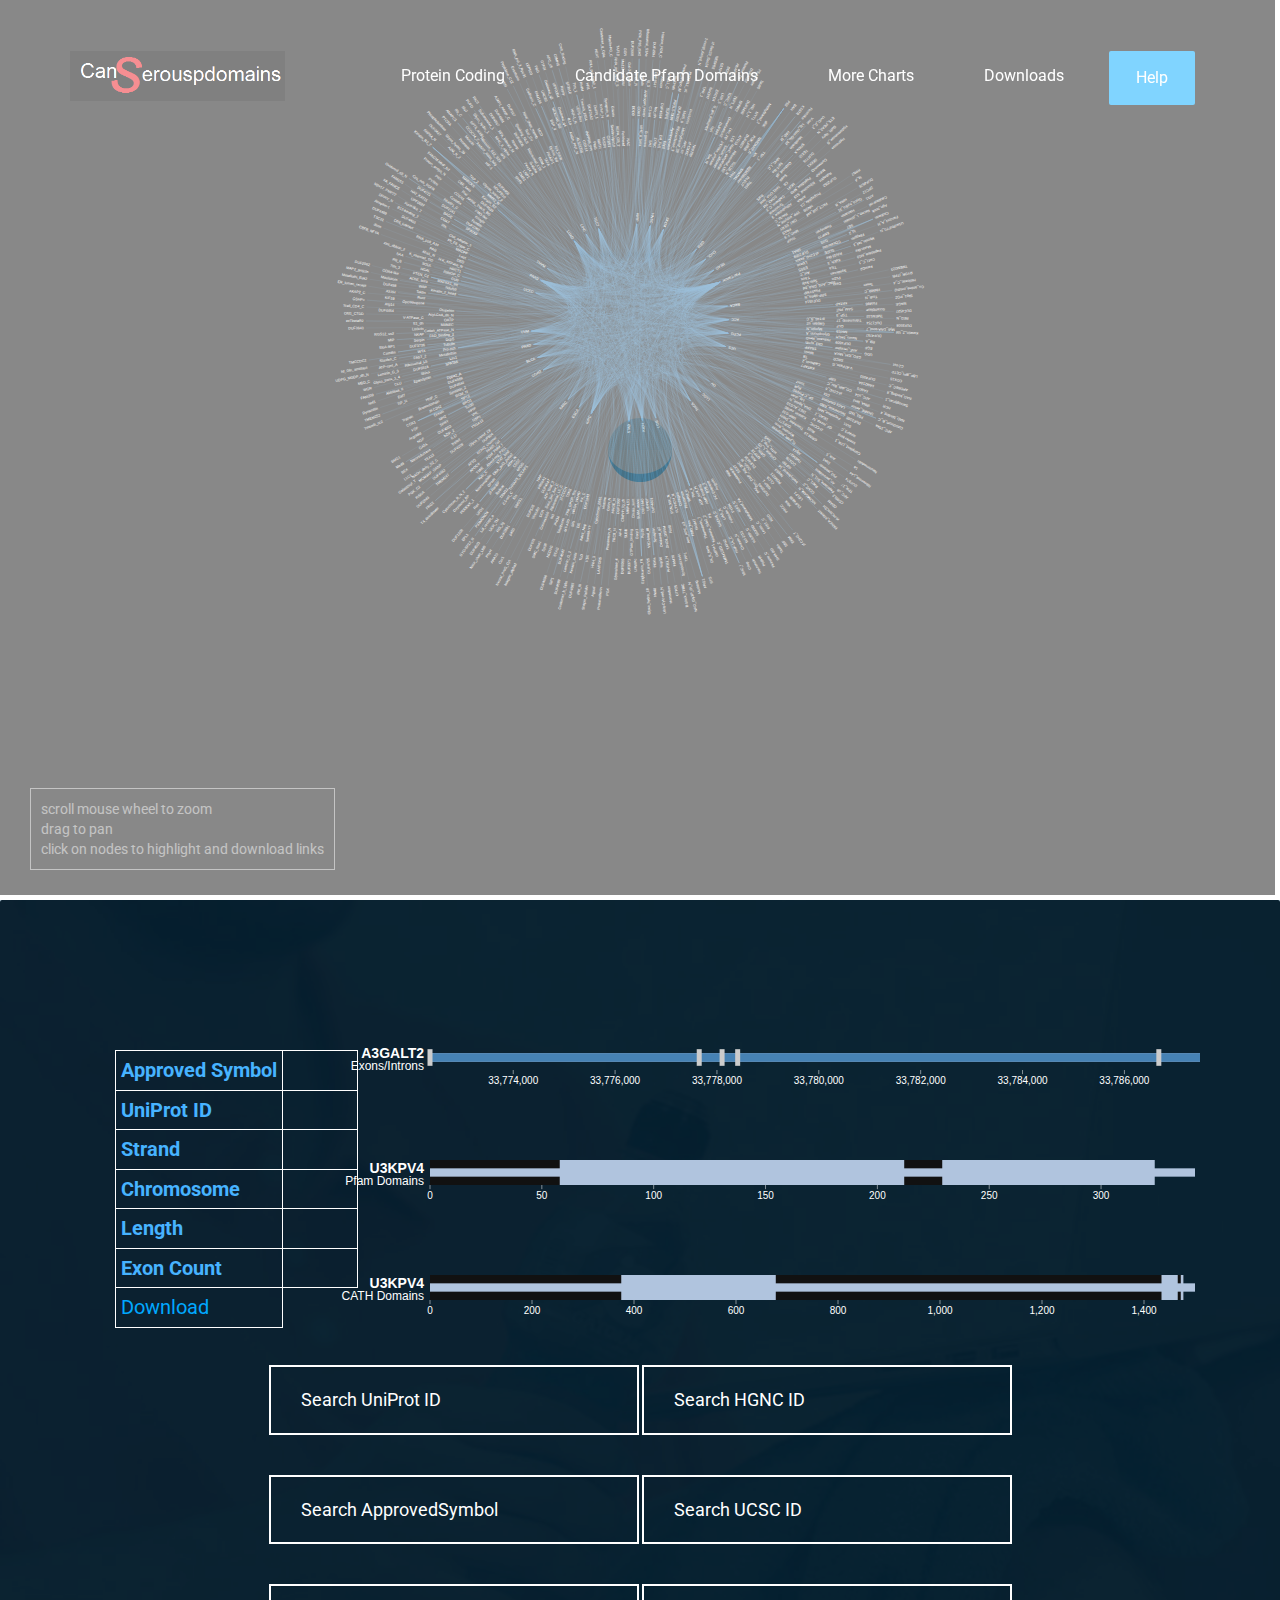
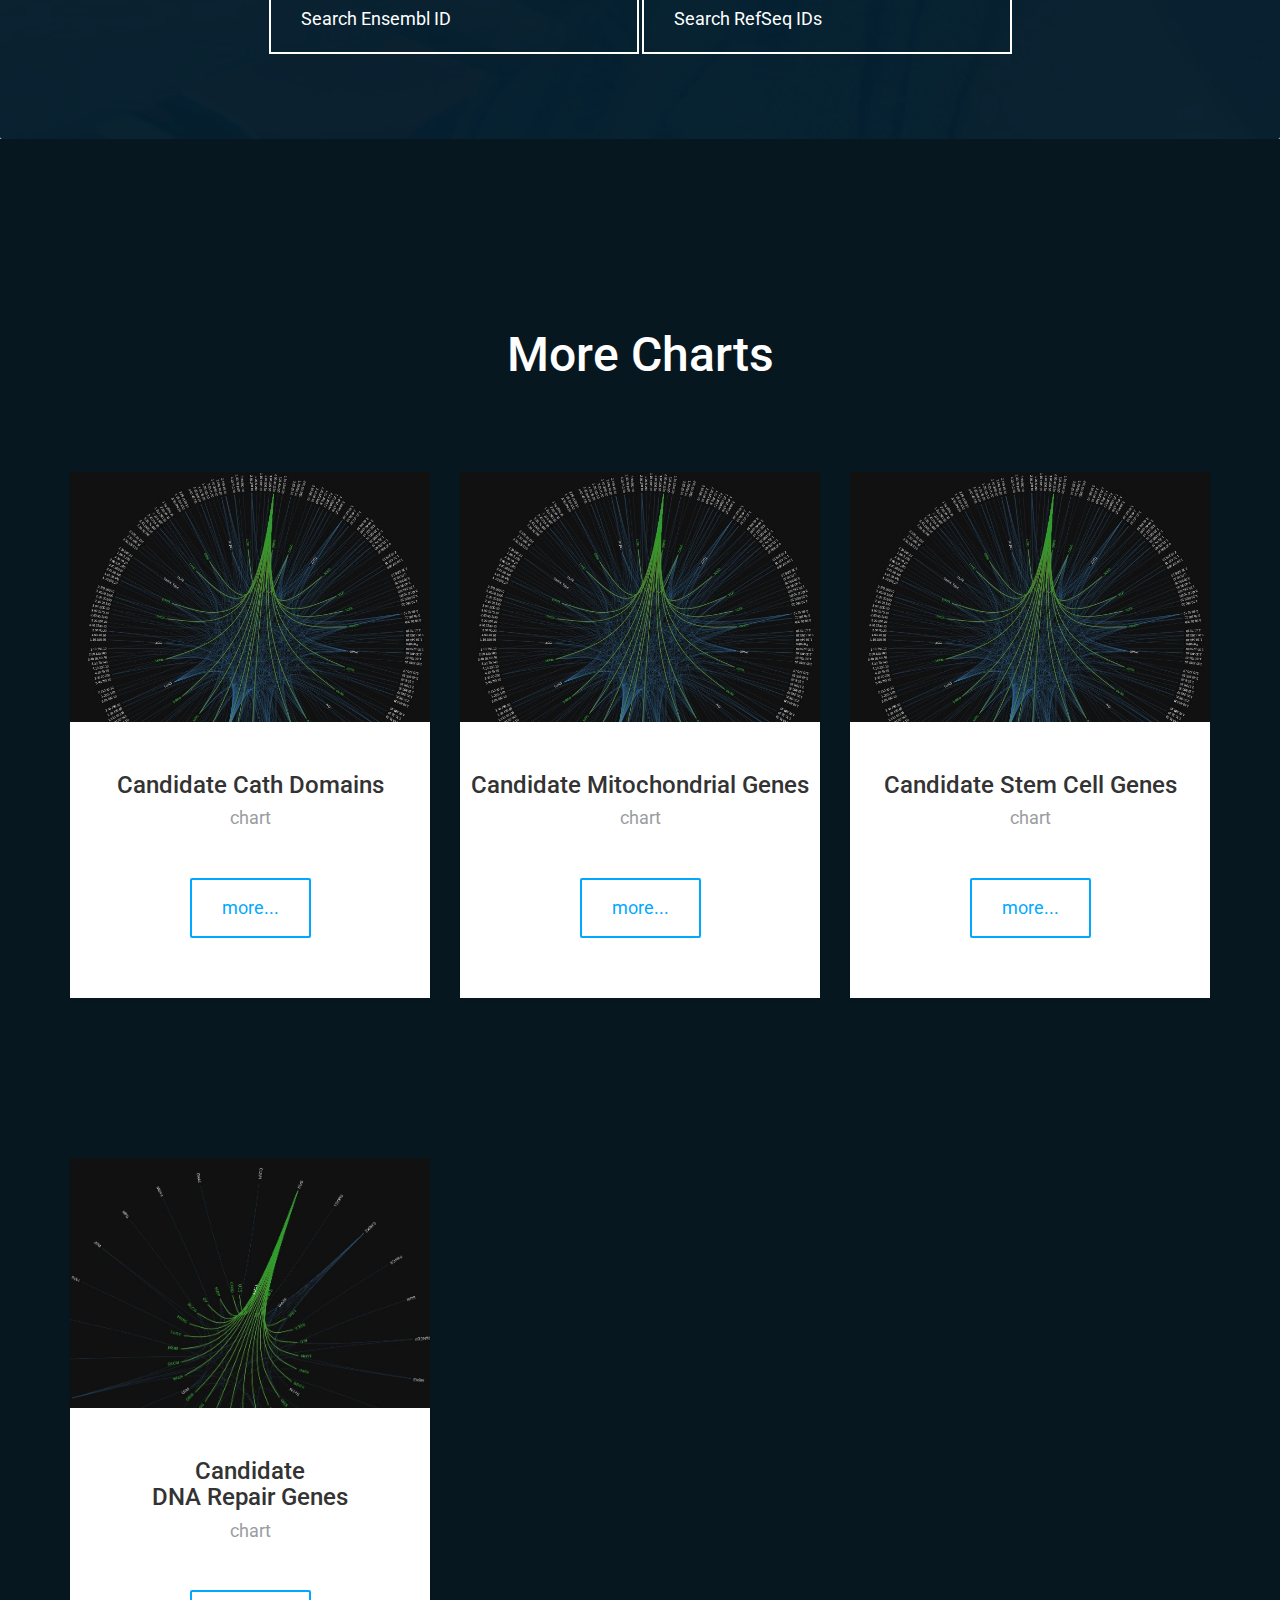
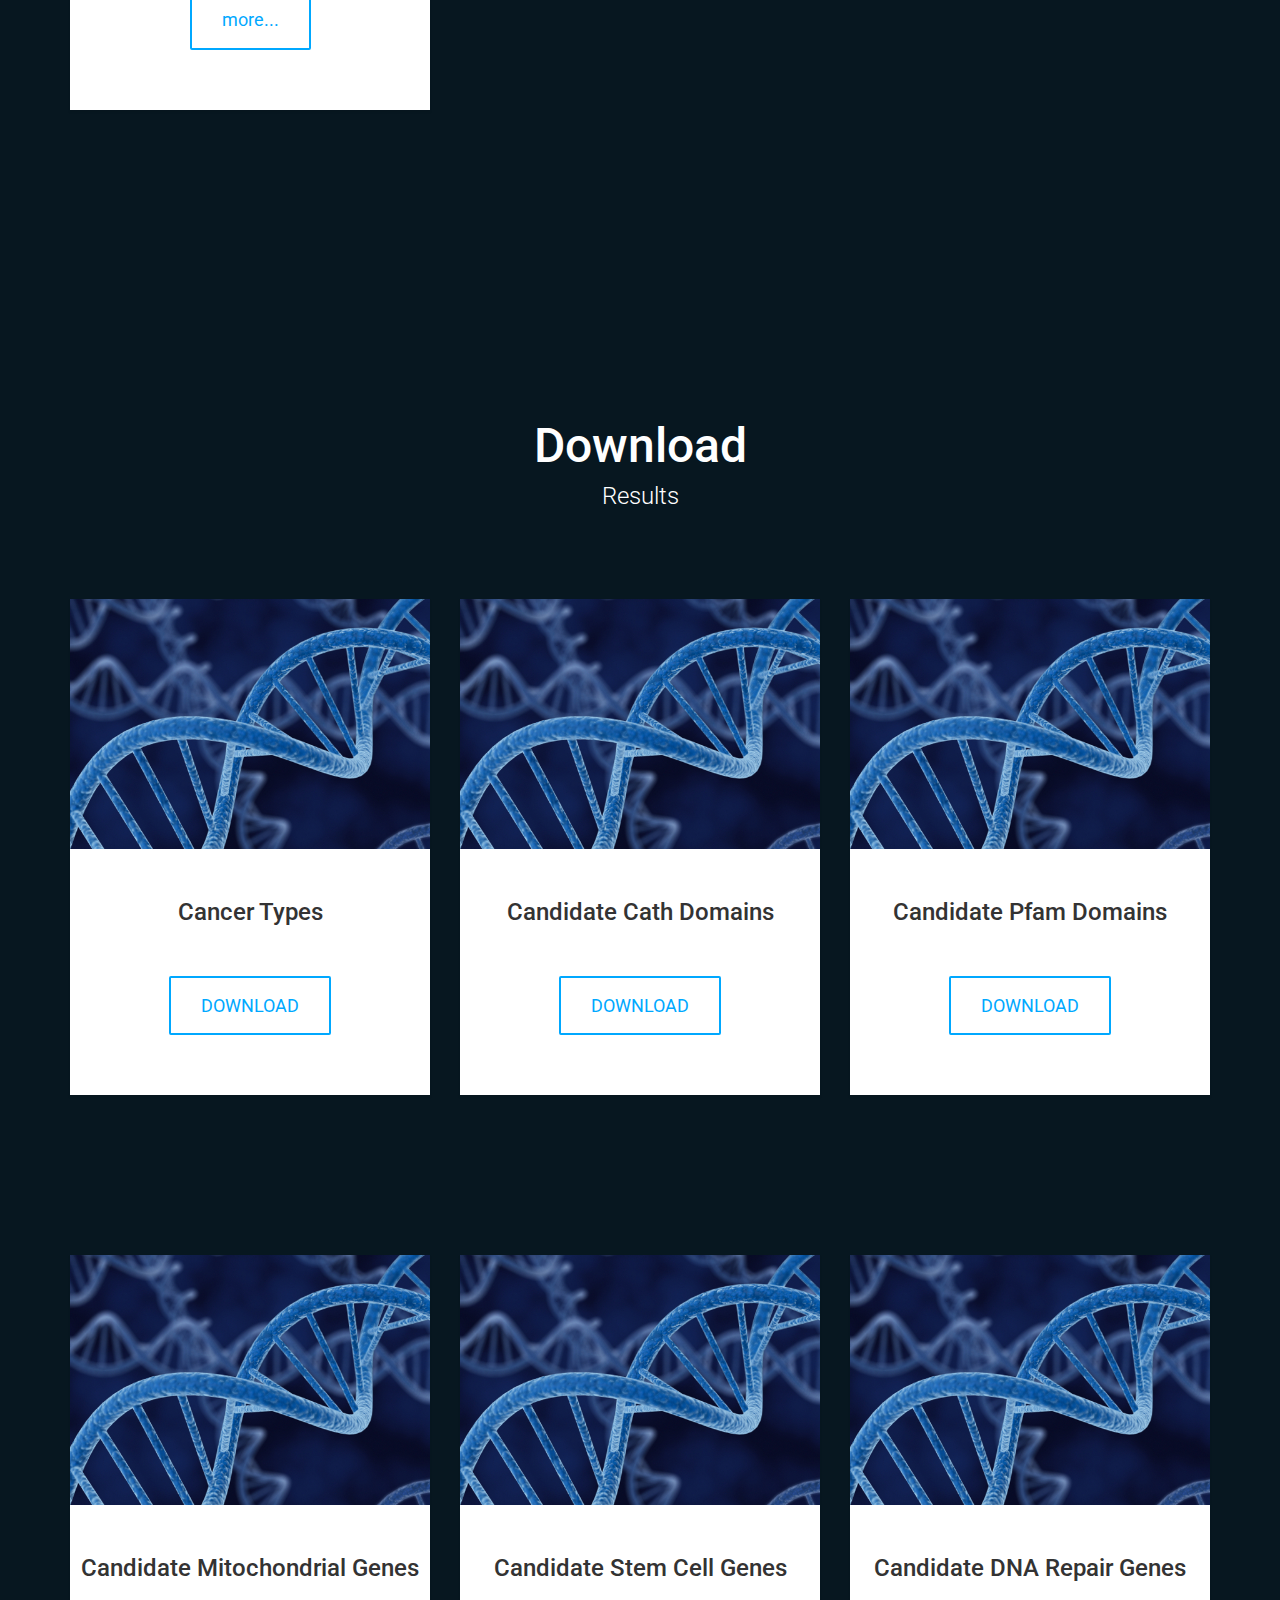
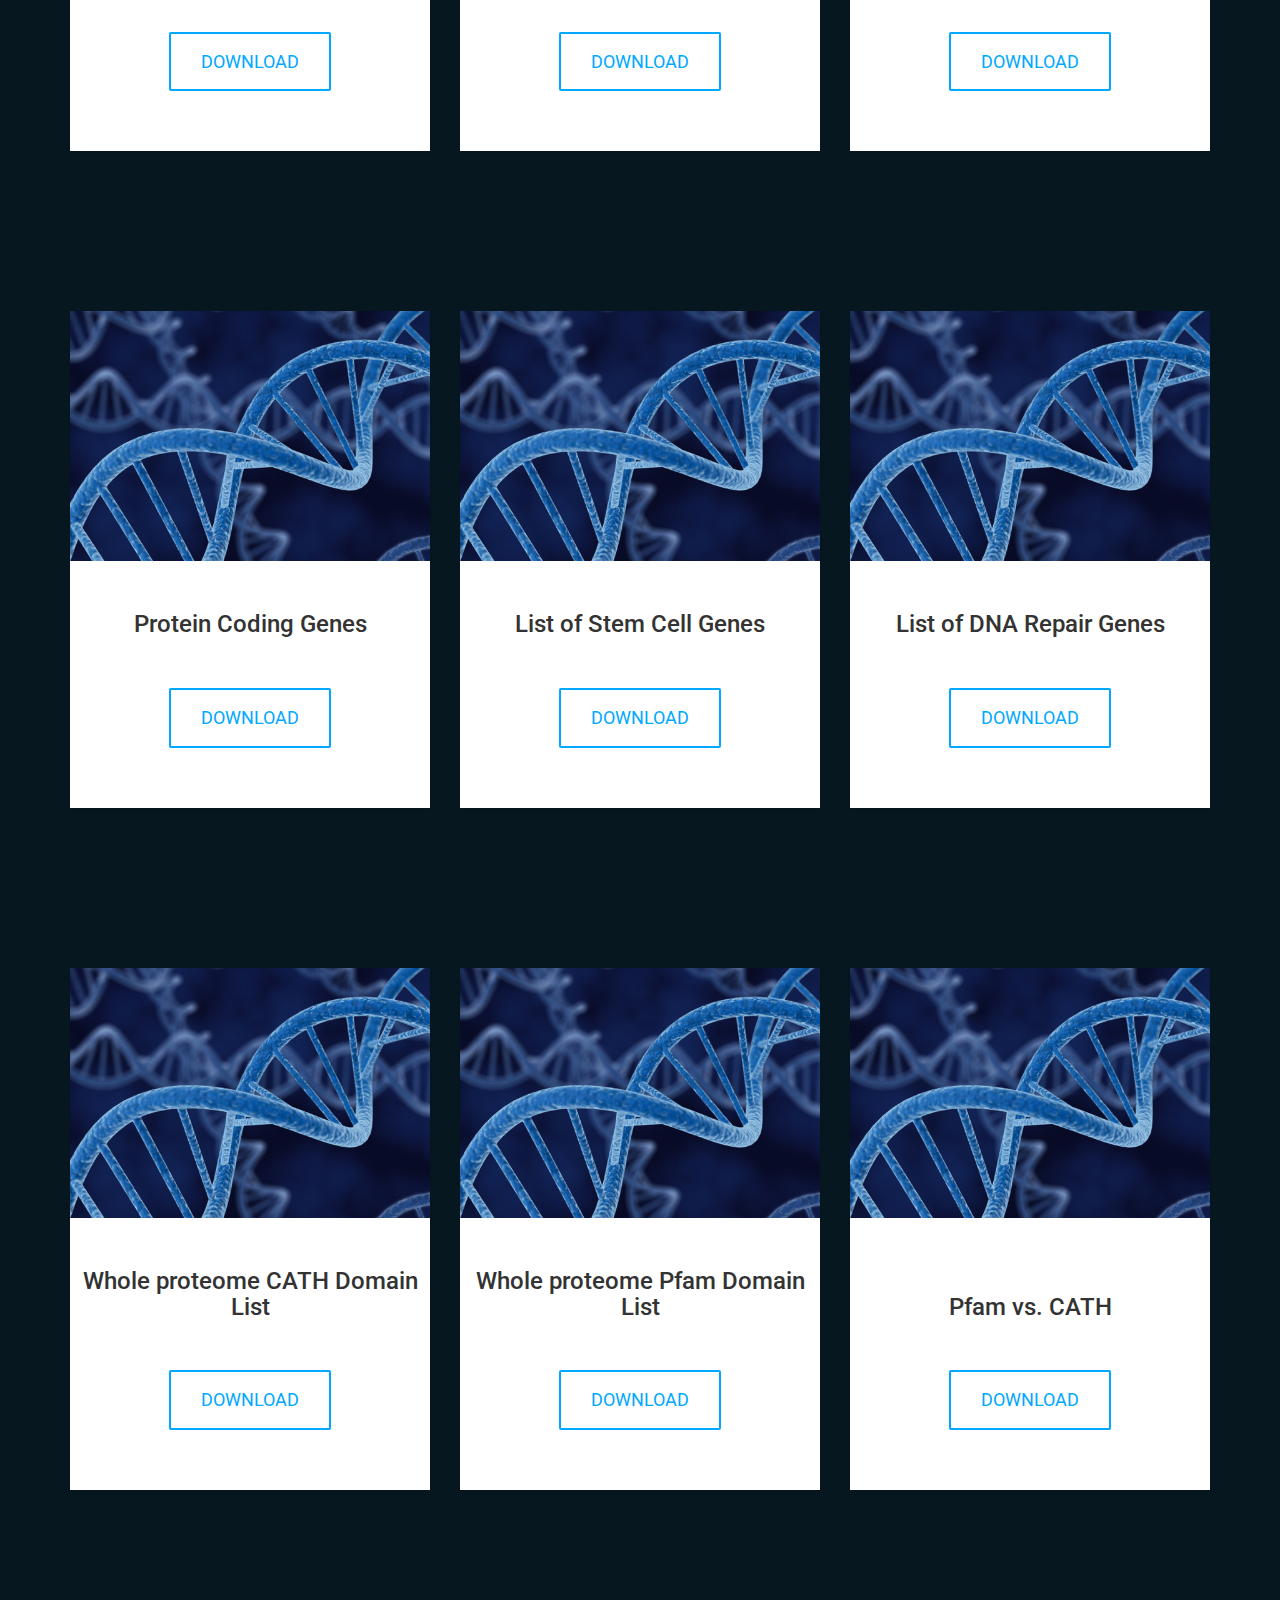
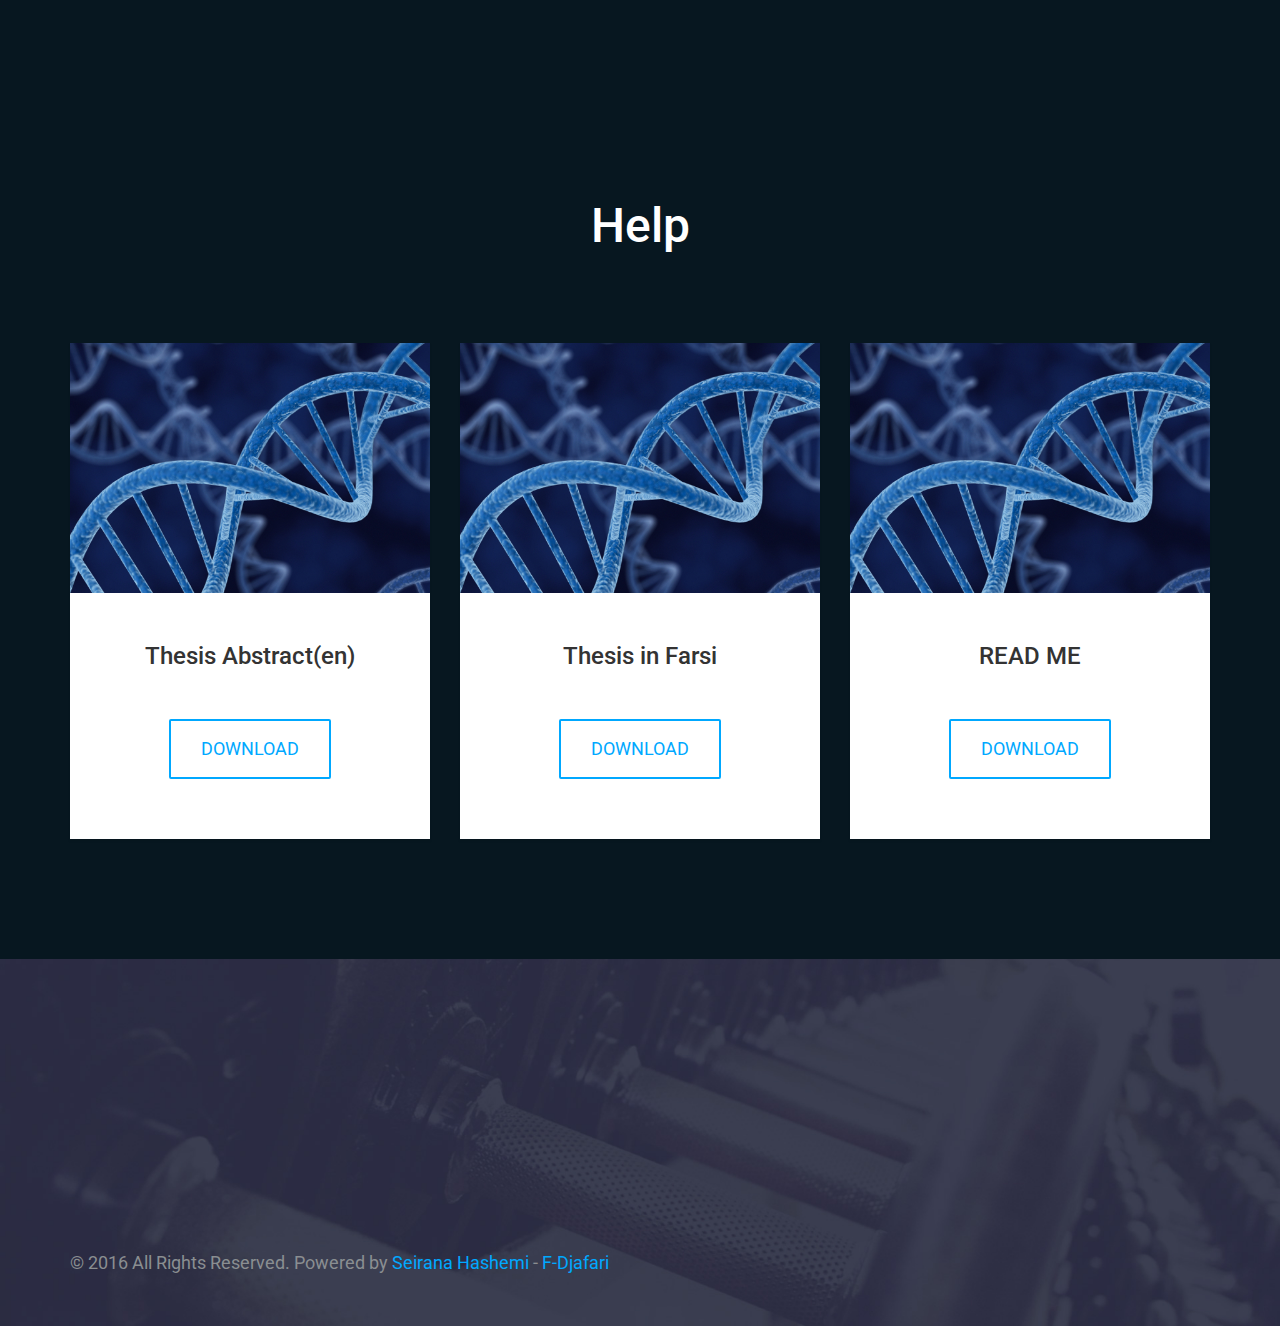
<file: Website/Website/index.html>
<!DOCTYPE html>
<html lang="en">

<head>
    <meta charset="UTF-8">
    <meta http-equiv="X-UA-Compatible" content="IE=edge">
    <meta name="viewport" content="width=device-width, initial-scale=1">
    <title>Protein Coding Visualizatoin</title>
    <meta name="description" content="Protein Coding Visualizatoin" />
    <meta name="keywords" content="Protein Coding Visualizatoin" />
    <meta name="author" content="seyrana hashemi" />
    <!-- Favicons (created with http://realfavicongenerator.net/)-->
    <link rel="apple-touch-icon" sizes="57x57" href="img/favicons/apple-touch-icon-57x57.png">
    <!-- sa -->
    <link rel="apple-touch-icon" sizes="60x60" href="img/favicons/apple-touch-icon-60x60.png">
    <link rel="icon" type="image/png" href="img/favicons/favicon-32x32.png" sizes="32x32">
    <link rel="icon" type="image/png" href="img/favicons/favicon-16x16.png" sizes="16x16">
    <link rel="manifest" href="img/favicons/manifest.json">
    <link rel="shortcut icon" href="img/favicons/favicon.ico">
    <meta name="msapplication-TileColor" content="#00a8ff">
    <meta name="msapplication-config" content="img/favicons/browserconfig.xml">
    <meta name="theme-color" content="#ffffff">
    <!-- Normalize -->
    <link rel="stylesheet" type="text/css" href="css/normalize.css">
    <!-- Bootstrap -->
    <link rel="stylesheet" type="text/css" href="css/bootstrap.css">
    <!-- Owl -->
    <link rel="stylesheet" type="text/css" href="css/owl.css">
    <!-- Animate.css -->
    <link rel="stylesheet" type="text/css" href="css/animate.css">
    <!-- Font Awesome -->
    <link rel="stylesheet" type="text/css" href="fonts/font-awesome-4.1.0/css/font-awesome.min.css">
    <!-- Elegant Icons -->
    <link rel="stylesheet" type="text/css" href="fonts/eleganticons/et-icons.css">
    <!-- Main style -->
    <link rel="stylesheet" type="text/css" href="css/cardio.css">
    <link rel="stylesheet" type="text/css" href="css/pfamLink.css">
    <link rel="stylesheet" type="text/css" href="css/bullet.css">
</head>

<body>
    <div class="preloader">
        <img src="img/loader.gif" alt="Preloader image">
    </div>
    <nav class="navbar">
        <div class="container">
            <!-- Brand and toggle get grouped for better mobile display -->
            <div class="navbar-header">
                <button type="button" class="navbar-toggle collapsed" data-toggle="collapse" data-target="#bs-example-navbar-collapse-1">
                    <span class="sr-only">Toggle navigation</span>
                    <span class="icon-bar"></span>
                    <span class="icon-bar"></span>
                    <span class="icon-bar"></span>
                </button>
                <a class="navbar-brand" href="#"><img src="img/logo-2.png" data-active-url="img/logo-active-2.png" alt=""></a>
            </div>
            <!-- Collect the nav links, forms, and other content for toggling -->
            <div class="collapse navbar-collapse" id="bs-example-navbar-collapse-1">
                <ul class="nav navbar-nav navbar-right main-nav">
                    <li><a href="#pcbullet">Protein Coding</a></li>
                    <li><a href="#res1">Candidate Pfam Domains</a></li>
                    <li><a href="#moreCharts">More Charts</a></li>
                    <li><a href="#downloads">Downloads</a></li>
                    <li><a href="#help" class="btn btn-blue">Help</a></li>
                </ul>
            </div>
            <!-- /.navbar-collapse -->
        </div>
        <!-- /.container-fluid -->
    </nav>
    <section id="res1">
        <div id="chart"></div>
        <a id="download_btn_1" href="#" class="btn btn-blue-fill ripple">DOWNLOAD</a>
        <div id="help_text">
            <span>scroll mouse wheel to zoom</span>
            <br>
            <span>drag to pan</span>
            <br>
            <span>click on nodes to highlight and download links</span>
        </div>
        
    </section>
    <section id="pcbullet">
        <!-- <div id="pdBulletChart"> -->
        <div id="search" class="modal-popup">
            <div id="pcBulletChart">
                <button id="rr" hidden="true">rr</button>
            </div>
            <div id="pfamBulletChart">
                <button id="ee" hidden="true">ee</button>
            </div>
            <div id="cathBulletChart">
                <button id="ww" hidden="true">ww</button>
            </div>
            <form class="popup-form">
                <input id="searchinput0" class="searchinput form-control form-white" type="text" size="30" onkeyup="showResult0(this.value)" placeholder="Search UniProt ID">
                <div class="livesearch" id="livesearch0"></div>
                <input id="searchinput1" class="searchinput form-control form-white" type="text" size="30" onkeyup="showResult1(this.value)" placeholder="Search HGNC ID">
                <div class="livesearch" id="livesearch1"></div>
                <input id="searchinput2" class="searchinput form-control form-white" type="text" size="30" onkeyup="showResult2(this.value)" placeholder="Search ApprovedSymbol">
                <div class="livesearch" id="livesearch2"></div>
                <input id="searchinput3" class="searchinput form-control form-white" type="text" size="30" onkeyup="showResult3(this.value)" placeholder="Search UCSC ID">
                <div class="livesearch" id="livesearch3"></div>
                <input id="searchinput4" class="searchinput form-control form-white" type="text" size="30" onkeyup="showResult4(this.value)" placeholder="Search Ensembl ID">
                <div class="livesearch" id="livesearch4"></div>
                <input id="searchinput5" class="searchinput form-control form-white" type="text" size="30" onkeyup="showResult5(this.value)" placeholder="Search RefSeq IDs">
                <div class="livesearch" id="livesearch5"></div>
            </form>
        </div>
        <div id="details">
            <table class="detail-table">
                <tr>
                    <th>Approved Symbol</th>
                    <td id="Approved-Symbol"></td>
                </tr>
                <tr>
                    <th>UniProt ID</th>
                    <td id="UniProt-ID"></td>
                </tr>
                <tr>
                    <th>Strand</th>
                    <td id="strand"></td>
                </tr>
                <tr>
                    <th>Chromosome</th>
                    <td id="Chromosome"></td>
                </tr>
                <tr>
                    <th>Length</th>
                    <td id="Length"></td>
                </tr>
                <tr>
                    <th>Exon Count</th>
                    <td id="exonCount"></td>
                </tr>
                <tr>
                <td>
                <a id="download_btn_2" href="#">Download</a>
                </td>
                </tr>
            </table>
        </div>
        <!-- Scripts -->
    </section>
    <section id="moreCharts" class="section dark-bg">
        <div class="container">
            <div class="row title text-center">
                <h2 class="margin-top white">More Charts</h2>
                <h4 class="light white"></h4>
            </div>
            <div class="row">
                <div class="col-md-4">
                    <div class="team text-center">
                        <div class="cover" style="background:url('img/cathLink.jpg'); background-size:cover;">
                            <div class="overlay text-center">
                                <h3 class="white"></h3>
                                <h5 class="light light-white"></h5>
                            </div>
                        </div>
                        <div class="title">
                            <h4>Candidate Cath Domains</h4>
                            <h5 class="muted regular">chart</h5>
                        </div>
                        <a href="cathLink" target="_blank" class="btn btn-blue-fill ripple">more...</a>
                    </div>
                </div>
                <div class="col-md-4">
                    <div class="team text-center">
                        <div class="cover" style="background:url('img/cathLink.jpg'); background-size:cover;">
                            <div class="overlay text-center">
                                <h3 class="white"></h3>
                                <h5 class="light light-white"></h5>
                            </div>
                        </div>
                        <div class="title">
                            <h4>Candidate Mitochondrial Genes</h4>
                            <h5 class="muted regular">chart</h5>
                        </div>
                        <a href="mitogene" target="_blank" class="btn btn-blue-fill ripple">more...</a>
                    </div>
                </div>
                <div class="col-md-4">
                    <div class="team text-center">
                        <div class="cover" style="background:url('img/cathLink.jpg'); background-size:cover;">
                            <div class="overlay text-center">
                                <h3 class="white"></h3>
                                <h5 class="light light-white"></h5>
                            </div>
                        </div>
                        <div class="title">
                            <h4>Candidate Stem Cell Genes</h4>
                            <h5 class="muted regular">chart</h5>
                        </div>
                        <a href="stemcellSG" target="_blank" class="btn btn-blue-fill ripple">more...</a>
                    </div>
                </div>
                <div class="col-md-4">
                    <div class="team text-center">
                        <div class="cover" style="background:url('img/repairgeneSG.jpg'); background-size:cover;">
                            <div class="overlay text-center">
                                <h3 class="white"></h3>
                                <h5 class="light light-white"></h5>
                            </div>
                        </div>
                        <div class="title">
                            <h4>Candidate <br>DNA Repair Genes</h4>
                            <h5 class="muted regular">chart</h5>
                        </div>
                        <a href="repairgeneSG" target="_blank" class="btn btn-blue-fill ripple">more...</a>
                    </div>
                </div>
            </div>
        </div>
    </section>
    <section id="downloads" class="section dark-bg">
        <div class="container">
            <div class="row title text-center">
                <h2 class="margin-top white">Download</h2>
                <h4 class="light white">Results</h4>
            </div>
            <div class="row">
                <div class="col-md-4">
                    <div class="team text-center">
                        <div class="cover" style="background:url('img/gene.jpg'); background-size:cover;">
                            <div class="overlay text-center">
                                <h3 class="white"></h3>
                                <h5 class="light light-white"></h5>
                            </div>
                        </div>
                        <div class="title">
                            <h4>Cancer Types</h4>
                            <h5 class="muted regular"></h5>
                        </div>
                        <a href="downloads/Cancer Types.xlsx" class="btn btn-blue-fill ripple">DOWNLOAD</a>
                    </div>
                </div>
                <div class="col-md-4">
                    <div class="team text-center">
                        <div class="cover" style="background:url('img/gene.jpg'); background-size:cover;">
                            <div class="overlay text-center">
                                <h3 class="white"></h3>
                                <h5 class="light light-white"></h5>
                            </div>
                        </div>
                        <div class="title">
                            <h4>Candidate Cath Domains</h4>
                            <h5 class="muted regular"></h5>
                        </div>
                        <a href="downloads/Candidate Cath Domains.xlsx" class="btn btn-blue-fill ripple">DOWNLOAD</a>
                    </div>
                </div>
                <div class="col-md-4">
                    <div class="team text-center">
                        <div class="cover" style="background:url('img/gene.jpg'); background-size:cover;">
                            <div class="overlay text-center">
                                <h3 class="white"></h3>
                                <h5 class="light light-white"></h5>
                            </div>
                        </div>
                        <div class="title">
                            <h4>Candidate Pfam Domains</h4>
                            <h5 class="muted regular"></h5>
                        </div>
                        <a href="downloads/Candidate Pfam Domains.xlsx" class="btn btn-blue-fill ripple">DOWNLOAD</a>
                    </div>
                </div>
                <div class="col-md-4">
                    <div class="team text-center">
                        <div class="cover" style="background:url('img/gene.jpg'); background-size:cover;">
                            <div class="overlay text-center">
                                <h3 class="white"></h3>
                                <h5 class="light light-white"></h5>
                            </div>
                        </div>
                        <div class="title">
                            <h4>Candidate Mitochondrial Genes</h4>
                            <h5 class="muted regular"></h5>
                        </div>
                        <a href="downloads/Candidate Mitochondrial Genes.xlsx" class="btn btn-blue-fill ripple">DOWNLOAD</a>
                    </div>
                </div>
                <div class="col-md-4">
                    <div class="team text-center">
                        <div class="cover" style="background:url('img/gene.jpg'); background-size:cover;">
                            <div class="overlay text-center">
                                <h3 class="white"></h3>
                                <h5 class="light light-white"></h5>
                            </div>
                        </div>
                        <div class="title">
                            <h4>Candidate Stem Cell Genes</h4>
                            <h5 class="muted regular"></h5>
                        </div>
                        <a href="downloads/Candidate Stem Cell Genes.xlsx" class="btn btn-blue-fill ripple">DOWNLOAD</a>
                    </div>
                </div>
                <div class="col-md-4">
                    <div class="team text-center">
                        <div class="cover" style="background:url('img/gene.jpg'); background-size:cover;">
                            <div class="overlay text-center">
                                <h3 class="white"></h3>
                                <h5 class="light light-white"></h5>
                            </div>
                        </div>
                        <div class="title">
                            <h4>Candidate DNA Repair Genes</h4>
                            <h5 class="muted regular"></h5>
                        </div>
                        <a href="downloads/Candidate DNA Repair Genes.xlsx" class="btn btn-blue-fill ripple">DOWNLOAD</a>
                    </div>
                </div>
                <div class="col-md-4">
                    <div class="team text-center">
                        <div class="cover" style="background:url('img/gene.jpg'); background-size:cover;">
                            <div class="overlay text-center">
                                <h3 class="white"></h3>
                                <h5 class="light light-white"></h5>
                            </div>
                        </div>
                        <div class="title">
                            <h4>Protein Coding Genes</h4>
                            <h5 class="muted regular"></h5>
                        </div>
                        <a href="downloads/Protein Coding Genes.xlsx" class="btn btn-blue-fill ripple">DOWNLOAD</a>
                    </div>
                </div>
                <div class="col-md-4">
                    <div class="team text-center">
                        <div class="cover" style="background:url('img/gene.jpg'); background-size:cover;">
                            <div class="overlay text-center">
                                <h3 class="white"></h3>
                                <h5 class="light light-white"></h5>
                            </div>
                        </div>
                        <div class="title">
                            <h4>List of Stem Cell Genes</h4>
                            <h5 class="muted regular"></h5>
                        </div>
                        <a href="downloads/List of Stem Cell Genes.xlsx" class="btn btn-blue-fill ripple">DOWNLOAD</a>
                    </div>
                </div>
                <div class="col-md-4">
                    <div class="team text-center">
                        <div class="cover" style="background:url('img/gene.jpg'); background-size:cover;">
                            <div class="overlay text-center">
                                <h3 class="white"></h3>
                                <h5 class="light light-white"></h5>
                            </div>
                        </div>
                        <div class="title">
                            <h4>List of DNA Repair Genes</h4>
                            <h5 class="muted regular"></h5>
                        </div>
                        <a href="downloads/List of DNA Repair Genes.xlsx" class="btn btn-blue-fill ripple">DOWNLOAD</a>
                    </div>
                </div>
                <div class="col-md-4">
                    <div class="team text-center">
                        <div class="cover" style="background:url('img/gene.jpg'); background-size:cover;">
                            <div class="overlay text-center">
                                <h3 class="white"></h3>
                                <h5 class="light light-white"></h5>
                            </div>
                        </div>
                        <div class="title">
                            <h4>Whole proteome CATH Domain List</h4>
                            <h5 class="muted regular"></h5>
                        </div>
                        <a href="downloads/Whole proteome CATH Domain List.xlsx" class="btn btn-blue-fill ripple">DOWNLOAD</a>
                    </div>
                </div>
                <div class="col-md-4">
                    <div class="team text-center">
                        <div class="cover" style="background:url('img/gene.jpg'); background-size:cover;">
                            <div class="overlay text-center">
                                <h3 class="white"></h3>
                                <h5 class="light light-white"></h5>
                            </div>
                        </div>
                        <div class="title">
                            <h4>Whole proteome Pfam Domain List</h4>
                            <h5 class="muted regular"></h5>
                        </div>
                        <a href="downloads/Whole proteome Pfam Domain List.xlsx" class="btn btn-blue-fill ripple">DOWNLOAD</a>
                    </div>
                </div>
                <div class="col-md-4">
                    <div class="team text-center">
                        <div class="cover" style="background:url('img/gene.jpg'); background-size:cover;">
                            <div class="overlay text-center">
                                <h3 class="white"></h3>
                                <h5 class="light light-white"></h5>
                            </div>
                        </div>
                        <div class="title">
                            <h4><br>Pfam vs. CATH</h4>
                            <h5 class="muted regular"></h5>
                        </div>
                        <a href="downloads/Pfam vs. CATH.png" class="btn btn-blue-fill ripple">DOWNLOAD</a>
                    </div>
                </div>
            </div>
        </div>
    </section>
    <section id="help" class="section dark-bg">
        <div class="container">
            <div class="row title text-center">
                <h2 class="margin-top white">Help</h2>
                <h4 class="light white"></h4>
            </div>
            <div class="row">
                <div class="col-md-4">
                    <div class="team text-center">
                        <div class="cover" style="background:url('img/gene.jpg'); background-size:cover;">
                            <div class="overlay text-center">
                                <h3 class="white"></h3>
                                <h5 class="light light-white"></h5>
                            </div>
                        </div>
                        <div class="title">
                            <h4>Thesis Abstract(en)</h4>
                            <h5 class="muted regular"></h5>
                        </div>
                        <a href="downloads/Thesis Abstracs in English.pdf" class="btn btn-blue-fill ripple">DOWNLOAD</a>
                    </div>
                </div>
                <div class="col-md-4">
                    <div class="team text-center">
                        <div class="cover" style="background:url('img/gene.jpg'); background-size:cover;">
                            <div class="overlay text-center">
                                <h3 class="white"></h3>
                                <h5 class="light light-white"></h5>
                            </div>
                        </div>
                        <div class="title">
                            <h4>Thesis in Farsi</h4>
                            <h5 class="muted regular"></h5>
                        </div>
                        <a href="downloads/thesis.pdf" class="btn btn-blue-fill ripple">DOWNLOAD</a>
                    </div>
                </div>
                <div class="col-md-4">
                    <div class="team text-center">
                        <div class="cover" style="background:url('img/gene.jpg'); background-size:cover;">
                            <div class="overlay text-center">
                                <h3 class="white"></h3>
                                <h5 class="light light-white"></h5>
                            </div>
                        </div>
                        <div class="title">
                            <h4>READ ME</h4>
                            <h5 class="muted regular"></h5>
                        </div>
                        <a href="downloads/Help.pdf" class="btn btn-blue-fill ripple">DOWNLOAD</a>
                    </div>
                </div>
            </div>
    </section>
    <footer>
        <div class="container">
            <div class="row">
            </div>
            <div class="row bottom-footer text-center-mobile">
                <div class="col-sm-8">
                    <p>&copy; 2016 All Rights Reserved. Powered by <a href="https://www.linkedin.com/in/seirana-hashemi-8a2b5976">Seirana Hashemi</a> - <a href="https://github.com/farshadjafari">F-Djafari</a></p>
                </div>
                <!-- <div class="col-sm-4 text-right text-center-mobile">
    <ul class="social-footer">
        <li><a href="#"><i class="fa fa-facebook"></i></a></li>
        <li><a href="#"><i class="fa fa-twitter"></i></a></li>
        <li><a href="#"><i class="fa fa-google-plus"></i></a></li>
    </ul>
</div>
 -->
            </div>
        </div>
    </footer>
    <!-- Holder for mobile navigation -->
    <div class="mobile-nav">
        <ul>
        </ul>
        <a href="#" class="close-link"><i class="arrow_up"></i></a>
    </div>
    <!-- more -->
    <!-- <script src="bulletjs/jquery-1.11.1.min.js"></script> -->
    <script src="bulletjs/d3.v3.min.js"></script>
    <script src="bulletjs/bullet.js"></script>
    <script src="bulletjs/pcBulletData.js"></script>
    <script src="bulletjs/pfamBulletData.js"></script>
    <script src="bulletjs/cathBulletData.js"></script>
    <script src="bulletjs/pcBullet.js"></script>
    <script src="bulletjs/pfamBullet.js"></script>
    <script src="bulletjs/cathBullet.js"></script>
    <script src="bulletjs/livesearch.js"></script>
    <script src="bulletjs/getitem.js"></script>
    <!-- Scripts -->
    <script src="js/jquery-1.11.1.min.js"></script>
    <script src="js/owl.carousel.min.js"></script>
    <script src="js/bootstrap.min.js"></script>
    <script src="js/wow.min.js"></script>
    <script src="js/typewriter.js"></script>
    <script src="js/jquery.onepagenav.js"></script>
    <script src="js/d3.v4.0.0-alpha.35.min.js"></script>
    <script src="js/d3.v3.min.js"></script>
    <script src="js/pfamLink.json"></script>
    <!-- <script src="js/cathLink.json"></script> -->
    <!-- <script src="js/cathLink2.js"></script> -->
    <script src="js/pfamLink2.js"></script>
    <script type="text/javascript">
    $(document).ready(function() {
        scale = (0.3);
        translate = [width * 50 / 100, height * 25 / 100];
        svg.transition().duration(1000).attr("transform", "translate(" + translate + ")scale(" + scale + ")").each("end", function() {
            // zoomBehavior.scale(scale).translate(translate);
        });
        // scale = (0.5);
        // svg2.transition().duration(1000).attr("transform", "translate(" + translate + ")scale(" + scale + ")").each("end", function() {
        //     zoomBehavior.scale(scale).translate(translate);
        // });
    });
    </script>
    <script src="js/main.js"></script>
</body>

</html>
</file>
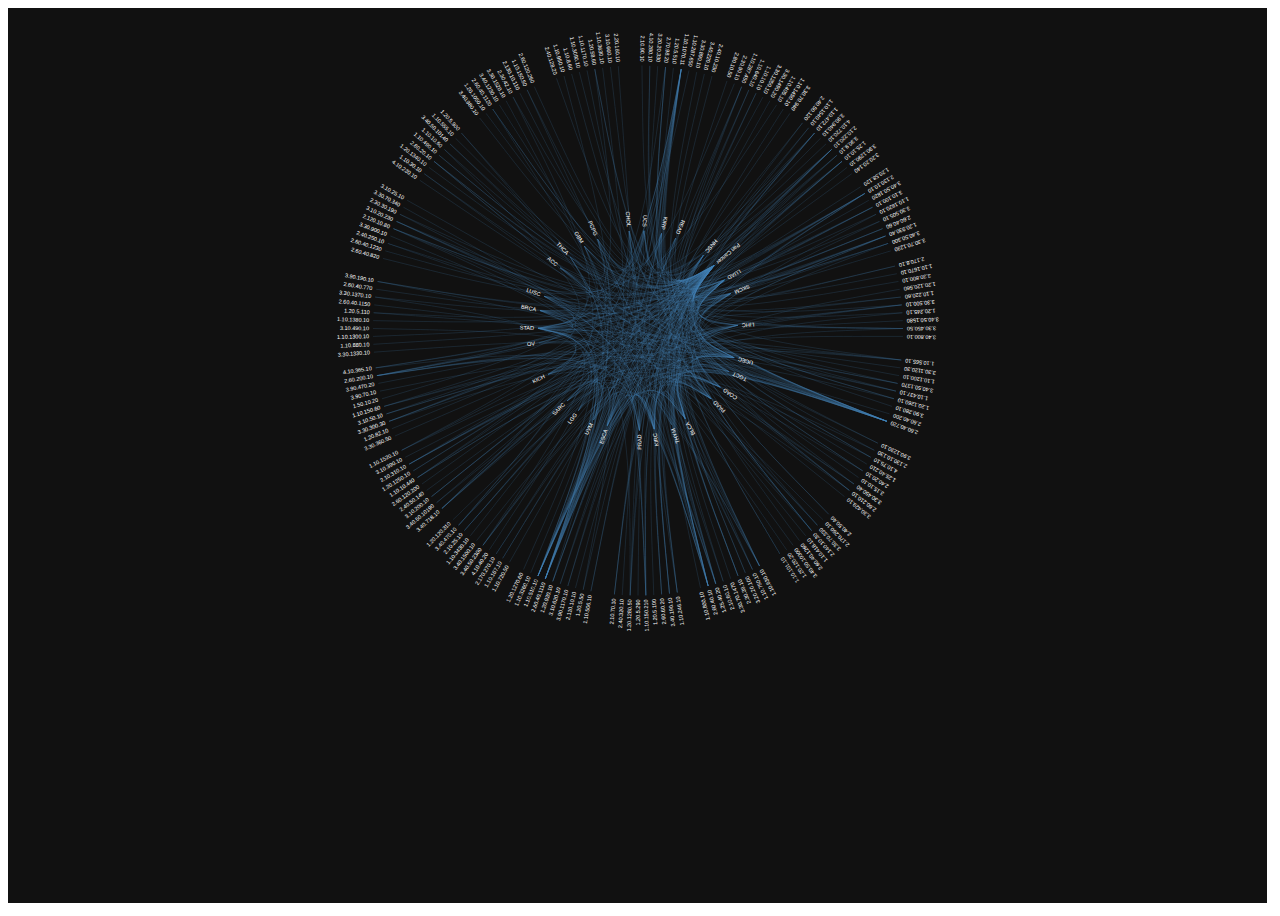
<file: Website/Website/cathLink/index.html>
<!DOCTYPE html>
<html lang="en">

<head>
    <meta charset="UTF-8">
    <link rel="stylesheet" type="text/css" href="css/cathLink.css">
    <script src="js/cathLink.json"></script>
    <script src="js/d3.v3.min.js"></script>
    <script src="https://ajax.googleapis.com/ajax/libs/jquery/1.12.4/jquery.min.js"></script>
</head>

<body>
    <div id="chart">
        <script src="js/cathLink2.js"></script>
        <script type="text/javascript">
        $(document).ready(function() {
            scale = (0.5);
            translate = [width * 50 / 100, height * 25 / 100];
            svg.transition()
                .attr("transform", "translate(" + translate + ")scale(" + scale + ")")
                .each("end", function() {
                    zoomBehavior
                        .scale(scale)
                        .translate(translate);
                });
        });
        </script>
</body>
</file>
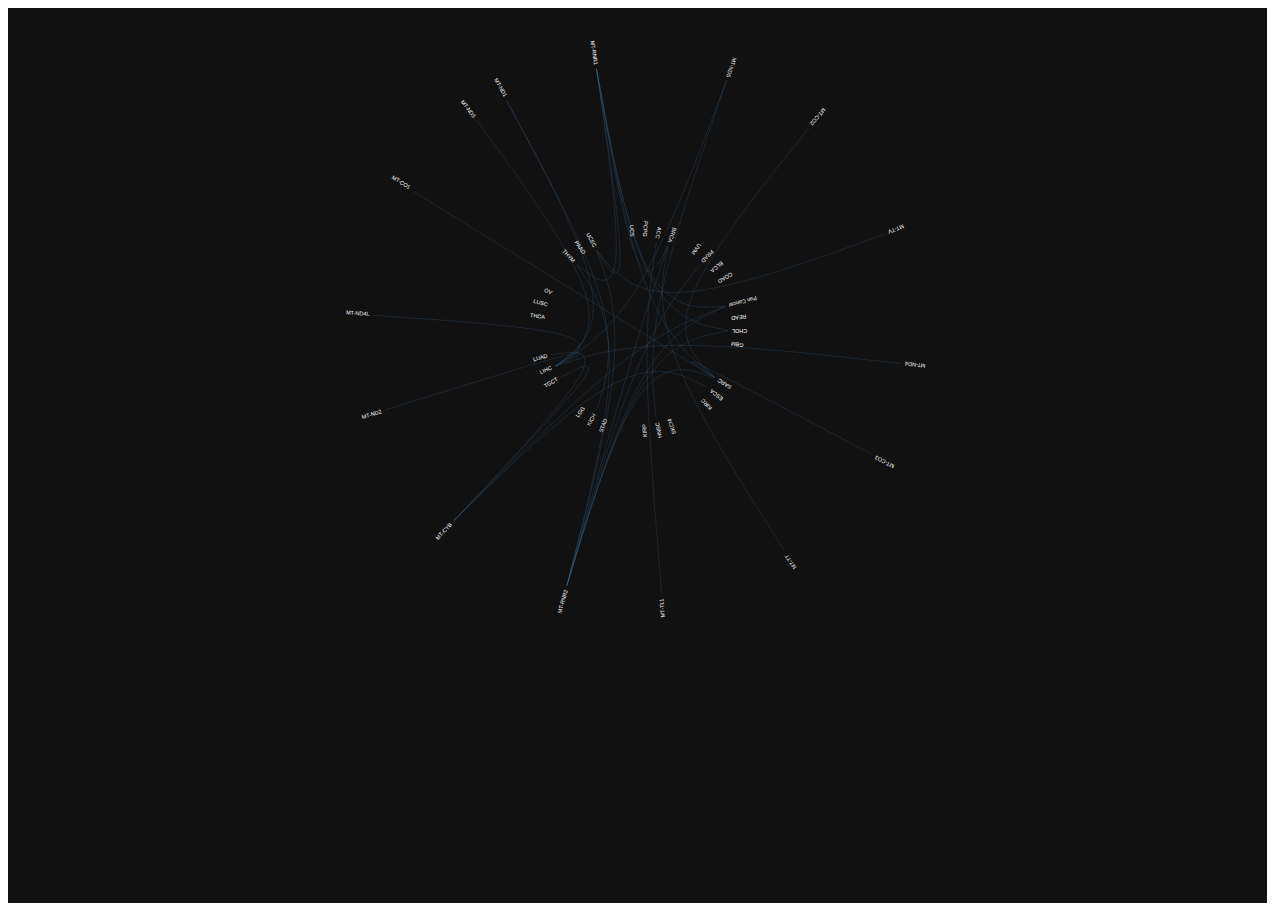
<file: Website/Website/mitogene/index.html>
<!DOCTYPE html>
<html lang="en">

<head>
    <meta charset="UTF-8">
    <link rel="stylesheet" type="text/css" href="css/cgLink.css">
    <script src="js/cgLinks.json"></script>
    <script src="js/d3.v3.min.js"></script>
    <script src="https://ajax.googleapis.com/ajax/libs/jquery/1.12.4/jquery.min.js"></script>
</head>

<body>
    <div id="chart">
        <script src="js/cgLink.js"></script>
        <script type="text/javascript">
        $(document).ready(function() {
            scale = (0.5);
            translate = [width * 50 / 100, height * 25 / 100];
            svg.transition()
                .attr("transform", "translate(" + translate + ")scale(" + scale + ")")
                .each("end", function() {
                    zoomBehavior
                        .scale(scale)
                        .translate(translate);
                });
        });
        </script>
</body>
</file>
<file: Website/Website/fonts/eleganticons/et-icons.css>
@font-face {
	font-family: 'ElegantIcons';
	src:url('ElegantIcons.eot');
	src:url('ElegantIcons.eot?#iefix') format('embedded-opentype'),
		url('ElegantIcons.woff') format('woff'),
		url('ElegantIcons.ttf') format('truetype'),
		url('ElegantIcons.svg#ElegantIcons') format('svg');
	font-weight: normal;
	font-style: normal;
}

/* Use the following CSS code if you want to use data attributes for inserting your icons */
[data-icon]:before {
	font-family: 'ElegantIcons';
	content: attr(data-icon);
	speak: none;
	font-weight: normal;
	font-variant: normal;
	text-transform: none;
	line-height: 1;
	-webkit-font-smoothing: antialiased;
	-moz-osx-font-smoothing: grayscale;
}

/* Use the following CSS code if you want to have a class per icon */
/*
Instead of a list of all class selectors,
you can use the generic selector below, but it's slower:
[class*="your-class-prefix"] {
*/
.arrow_up, .arrow_down, .arrow_left, .arrow_right, .arrow_left-up, .arrow_right-up, .arrow_right-down, .arrow_left-down, .arrow-up-down, .arrow_up-down_alt, .arrow_left-right_alt, .arrow_left-right, .arrow_expand_alt2, .arrow_expand_alt, .arrow_condense, .arrow_expand, .arrow_move, .arrow_carrot-up, .arrow_carrot-down, .arrow_carrot-left, .arrow_carrot-right, .arrow_carrot-2up, .arrow_carrot-2down, .arrow_carrot-2left, .arrow_carrot-2right, .arrow_carrot-up_alt2, .arrow_carrot-down_alt2, .arrow_carrot-left_alt2, .arrow_carrot-right_alt2, .arrow_carrot-2up_alt2, .arrow_carrot-2down_alt2, .arrow_carrot-2left_alt2, .arrow_carrot-2right_alt2, .arrow_triangle-up, .arrow_triangle-down, .arrow_triangle-left, .arrow_triangle-right, .arrow_triangle-up_alt2, .arrow_triangle-down_alt2, .arrow_triangle-left_alt2, .arrow_triangle-right_alt2, .arrow_back, .icon_minus-06, .icon_plus, .icon_close, .icon_check, .icon_minus_alt2, .icon_plus_alt2, .icon_close_alt2, .icon_check_alt2, .icon_zoom-out_alt, .icon_zoom-in_alt, .icon_search, .icon_box-empty, .icon_box-selected, .icon_minus-box, .icon_plus-box, .icon_box-checked, .icon_circle-empty, .icon_circle-slelected, .icon_stop_alt2, .icon_stop, .icon_pause_alt2, .icon_pause, .icon_menu, .icon_menu-square_alt2, .icon_menu-circle_alt2, .icon_ul, .icon_ol, .icon_adjust-horiz, .icon_adjust-vert, .icon_document_alt, .icon_documents_alt, .icon_pencil, .icon_pencil-edit_alt, .icon_pencil-edit, .icon_folder-alt, .icon_folder-open_alt, .icon_folder-add_alt, .icon_info_alt, .icon_error-oct_alt, .icon_error-circle_alt, .icon_error-triangle_alt, .icon_question_alt2, .icon_question, .icon_comment_alt, .icon_chat_alt, .icon_vol-mute_alt, .icon_volume-low_alt, .icon_volume-high_alt, .icon_quotations, .icon_quotations_alt2, .icon_clock_alt, .icon_lock_alt, .icon_lock-open_alt, .icon_key_alt, .icon_cloud_alt, .icon_cloud-upload_alt, .icon_cloud-download_alt, .icon_image, .icon_images, .icon_lightbulb_alt, .icon_gift_alt, .icon_house_alt, .icon_genius, .icon_mobile, .icon_tablet, .icon_laptop, .icon_desktop, .icon_camera_alt, .icon_mail_alt, .icon_cone_alt, .icon_ribbon_alt, .icon_bag_alt, .icon_creditcard, .icon_cart_alt, .icon_paperclip, .icon_tag_alt, .icon_tags_alt, .icon_trash_alt, .icon_cursor_alt, .icon_mic_alt, .icon_compass_alt, .icon_pin_alt, .icon_pushpin_alt, .icon_map_alt, .icon_drawer_alt, .icon_toolbox_alt, .icon_book_alt, .icon_calendar, .icon_film, .icon_table, .icon_contacts_alt, .icon_headphones, .icon_lifesaver, .icon_piechart, .icon_refresh, .icon_link_alt, .icon_link, .icon_loading, .icon_blocked, .icon_archive_alt, .icon_heart_alt, .icon_star_alt, .icon_star-half_alt, .icon_star, .icon_star-half, .icon_tools, .icon_tool, .icon_cog, .icon_cogs, .arrow_up_alt, .arrow_down_alt, .arrow_left_alt, .arrow_right_alt, .arrow_left-up_alt, .arrow_right-up_alt, .arrow_right-down_alt, .arrow_left-down_alt, .arrow_condense_alt, .arrow_expand_alt3, .arrow_carrot_up_alt, .arrow_carrot-down_alt, .arrow_carrot-left_alt, .arrow_carrot-right_alt, .arrow_carrot-2up_alt, .arrow_carrot-2dwnn_alt, .arrow_carrot-2left_alt, .arrow_carrot-2right_alt, .arrow_triangle-up_alt, .arrow_triangle-down_alt, .arrow_triangle-left_alt, .arrow_triangle-right_alt, .icon_minus_alt, .icon_plus_alt, .icon_close_alt, .icon_check_alt, .icon_zoom-out, .icon_zoom-in, .icon_stop_alt, .icon_menu-square_alt, .icon_menu-circle_alt, .icon_document, .icon_documents, .icon_pencil_alt, .icon_folder, .icon_folder-open, .icon_folder-add, .icon_folder_upload, .icon_folder_download, .icon_info, .icon_error-circle, .icon_error-oct, .icon_error-triangle, .icon_question_alt, .icon_comment, .icon_chat, .icon_vol-mute, .icon_volume-low, .icon_volume-high, .icon_quotations_alt, .icon_clock, .icon_lock, .icon_lock-open, .icon_key, .icon_cloud, .icon_cloud-upload, .icon_cloud-download, .icon_lightbulb, .icon_gift, .icon_house, .icon_camera, .icon_mail, .icon_cone, .icon_ribbon, .icon_bag, .icon_cart, .icon_tag, .icon_tags, .icon_trash, .icon_cursor, .icon_mic, .icon_compass, .icon_pin, .icon_pushpin, .icon_map, .icon_drawer, .icon_toolbox, .icon_book, .icon_contacts, .icon_archive, .icon_heart, .icon_profile, .icon_group, .icon_grid-2x2, .icon_grid-3x3, .icon_music, .icon_pause_alt, .icon_phone, .icon_upload, .icon_download, .social_facebook, .social_twitter, .social_pinterest, .social_googleplus, .social_tumblr, .social_tumbleupon, .social_wordpress, .social_instagram, .social_dribbble, .social_vimeo, .social_linkedin, .social_rss, .social_deviantart, .social_share, .social_myspace, .social_skype, .social_youtube, .social_picassa, .social_googledrive, .social_flickr, .social_blogger, .social_spotify, .social_delicious, .social_facebook_circle, .social_twitter_circle, .social_pinterest_circle, .social_googleplus_circle, .social_tumblr_circle, .social_stumbleupon_circle, .social_wordpress_circle, .social_instagram_circle, .social_dribbble_circle, .social_vimeo_circle, .social_linkedin_circle, .social_rss_circle, .social_deviantart_circle, .social_share_circle, .social_myspace_circle, .social_skype_circle, .social_youtube_circle, .social_picassa_circle, .social_googledrive_alt2, .social_flickr_circle, .social_blogger_circle, .social_spotify_circle, .social_delicious_circle, .social_facebook_square, .social_twitter_square, .social_pinterest_square, .social_googleplus_square, .social_tumblr_square, .social_stumbleupon_square, .social_wordpress_square, .social_instagram_square, .social_dribbble_square, .social_vimeo_square, .social_linkedin_square, .social_rss_square, .social_deviantart_square, .social_share_square, .social_myspace_square, .social_skype_square, .social_youtube_square, .social_picassa_square, .social_googledrive_square, .social_flickr_square, .social_blogger_square, .social_spotify_square, .social_delicious_square, .icon_printer, .icon_calulator, .icon_building, .icon_floppy, .icon_drive, .icon_search-2, .icon_id, .icon_id-2, .icon_puzzle, .icon_like, .icon_dislike, .icon_mug, .icon_currency, .icon_wallet, .icon_pens, .icon_easel, .icon_flowchart, .icon_datareport, .icon_briefcase, .icon_shield, .icon_percent, .icon_globe, .icon_globe-2, .icon_target, .icon_hourglass, .icon_balance, .icon_rook, .icon_printer-alt, .icon_calculator_alt, .icon_building_alt, .icon_floppy_alt, .icon_drive_alt, .icon_search_alt, .icon_id_alt, .icon_id-2_alt, .icon_puzzle_alt, .icon_like_alt, .icon_dislike_alt, .icon_mug_alt, .icon_currency_alt, .icon_wallet_alt, .icon_pens_alt, .icon_easel_alt, .icon_flowchart_alt, .icon_datareport_alt, .icon_briefcase_alt, .icon_shield_alt, .icon_percent_alt, .icon_globe_alt, .icon_clipboard {
	font-family: 'ElegantIcons';
	speak: none;
	font-style: normal;
	font-weight: normal;
	font-variant: normal;
	text-transform: none;
	line-height: 1;
	-webkit-font-smoothing: antialiased;
}
.arrow_up:before {
	content: "\21";
}
.arrow_down:before {
	content: "\22";
}
.arrow_left:before {
	content: "\23";
}
.arrow_right:before {
	content: "\24";
}
.arrow_left-up:before {
	content: "\25";
}
.arrow_right-up:before {
	content: "\26";
}
.arrow_right-down:before {
	content: "\27";
}
.arrow_left-down:before {
	content: "\28";
}
.arrow-up-down:before {
	content: "\29";
}
.arrow_up-down_alt:before {
	content: "\2a";
}
.arrow_left-right_alt:before {
	content: "\2b";
}
.arrow_left-right:before {
	content: "\2c";
}
.arrow_expand_alt2:before {
	content: "\2d";
}
.arrow_expand_alt:before {
	content: "\2e";
}
.arrow_condense:before {
	content: "\2f";
}
.arrow_expand:before {
	content: "\30";
}
.arrow_move:before {
	content: "\31";
}
.arrow_carrot-up:before {
	content: "\32";
}
.arrow_carrot-down:before {
	content: "\33";
}
.arrow_carrot-left:before {
	content: "\34";
}
.arrow_carrot-right:before {
	content: "\35";
}
.arrow_carrot-2up:before {
	content: "\36";
}
.arrow_carrot-2down:before {
	content: "\37";
}
.arrow_carrot-2left:before {
	content: "\38";
}
.arrow_carrot-2right:before {
	content: "\39";
}
.arrow_carrot-up_alt2:before {
	content: "\3a";
}
.arrow_carrot-down_alt2:before {
	content: "\3b";
}
.arrow_carrot-left_alt2:before {
	content: "\3c";
}
.arrow_carrot-right_alt2:before {
	content: "\3d";
}
.arrow_carrot-2up_alt2:before {
	content: "\3e";
}
.arrow_carrot-2down_alt2:before {
	content: "\3f";
}
.arrow_carrot-2left_alt2:before {
	content: "\40";
}
.arrow_carrot-2right_alt2:before {
	content: "\41";
}
.arrow_triangle-up:before {
	content: "\42";
}
.arrow_triangle-down:before {
	content: "\43";
}
.arrow_triangle-left:before {
	content: "\44";
}
.arrow_triangle-right:before {
	content: "\45";
}
.arrow_triangle-up_alt2:before {
	content: "\46";
}
.arrow_triangle-down_alt2:before {
	content: "\47";
}
.arrow_triangle-left_alt2:before {
	content: "\48";
}
.arrow_triangle-right_alt2:before {
	content: "\49";
}
.arrow_back:before {
	content: "\4a";
}
.icon_minus-06:before {
	content: "\4b";
}
.icon_plus:before {
	content: "\4c";
}
.icon_close:before {
	content: "\4d";
}
.icon_check:before {
	content: "\4e";
}
.icon_minus_alt2:before {
	content: "\4f";
}
.icon_plus_alt2:before {
	content: "\50";
}
.icon_close_alt2:before {
	content: "\51";
}
.icon_check_alt2:before {
	content: "\52";
}
.icon_zoom-out_alt:before {
	content: "\53";
}
.icon_zoom-in_alt:before {
	content: "\54";
}
.icon_search:before {
	content: "\55";
}
.icon_box-empty:before {
	content: "\56";
}
.icon_box-selected:before {
	content: "\57";
}
.icon_minus-box:before {
	content: "\58";
}
.icon_plus-box:before {
	content: "\59";
}
.icon_box-checked:before {
	content: "\5a";
}
.icon_circle-empty:before {
	content: "\5b";
}
.icon_circle-slelected:before {
	content: "\5c";
}
.icon_stop_alt2:before {
	content: "\5d";
}
.icon_stop:before {
	content: "\5e";
}
.icon_pause_alt2:before {
	content: "\5f";
}
.icon_pause:before {
	content: "\60";
}
.icon_menu:before {
	content: "\61";
}
.icon_menu-square_alt2:before {
	content: "\62";
}
.icon_menu-circle_alt2:before {
	content: "\63";
}
.icon_ul:before {
	content: "\64";
}
.icon_ol:before {
	content: "\65";
}
.icon_adjust-horiz:before {
	content: "\66";
}
.icon_adjust-vert:before {
	content: "\67";
}
.icon_document_alt:before {
	content: "\68";
}
.icon_documents_alt:before {
	content: "\69";
}
.icon_pencil:before {
	content: "\6a";
}
.icon_pencil-edit_alt:before {
	content: "\6b";
}
.icon_pencil-edit:before {
	content: "\6c";
}
.icon_folder-alt:before {
	content: "\6d";
}
.icon_folder-open_alt:before {
	content: "\6e";
}
.icon_folder-add_alt:before {
	content: "\6f";
}
.icon_info_alt:before {
	content: "\70";
}
.icon_error-oct_alt:before {
	content: "\71";
}
.icon_error-circle_alt:before {
	content: "\72";
}
.icon_error-triangle_alt:before {
	content: "\73";
}
.icon_question_alt2:before {
	content: "\74";
}
.icon_question:before {
	content: "\75";
}
.icon_comment_alt:before {
	content: "\76";
}
.icon_chat_alt:before {
	content: "\77";
}
.icon_vol-mute_alt:before {
	content: "\78";
}
.icon_volume-low_alt:before {
	content: "\79";
}
.icon_volume-high_alt:before {
	content: "\7a";
}
.icon_quotations:before {
	content: "\7b";
}
.icon_quotations_alt2:before {
	content: "\7c";
}
.icon_clock_alt:before {
	content: "\7d";
}
.icon_lock_alt:before {
	content: "\7e";
}
.icon_lock-open_alt:before {
	content: "\e000";
}
.icon_key_alt:before {
	content: "\e001";
}
.icon_cloud_alt:before {
	content: "\e002";
}
.icon_cloud-upload_alt:before {
	content: "\e003";
}
.icon_cloud-download_alt:before {
	content: "\e004";
}
.icon_image:before {
	content: "\e005";
}
.icon_images:before {
	content: "\e006";
}
.icon_lightbulb_alt:before {
	content: "\e007";
}
.icon_gift_alt:before {
	content: "\e008";
}
.icon_house_alt:before {
	content: "\e009";
}
.icon_genius:before {
	content: "\e00a";
}
.icon_mobile:before {
	content: "\e00b";
}
.icon_tablet:before {
	content: "\e00c";
}
.icon_laptop:before {
	content: "\e00d";
}
.icon_desktop:before {
	content: "\e00e";
}
.icon_camera_alt:before {
	content: "\e00f";
}
.icon_mail_alt:before {
	content: "\e010";
}
.icon_cone_alt:before {
	content: "\e011";
}
.icon_ribbon_alt:before {
	content: "\e012";
}
.icon_bag_alt:before {
	content: "\e013";
}
.icon_creditcard:before {
	content: "\e014";
}
.icon_cart_alt:before {
	content: "\e015";
}
.icon_paperclip:before {
	content: "\e016";
}
.icon_tag_alt:before {
	content: "\e017";
}
.icon_tags_alt:before {
	content: "\e018";
}
.icon_trash_alt:before {
	content: "\e019";
}
.icon_cursor_alt:before {
	content: "\e01a";
}
.icon_mic_alt:before {
	content: "\e01b";
}
.icon_compass_alt:before {
	content: "\e01c";
}
.icon_pin_alt:before {
	content: "\e01d";
}
.icon_pushpin_alt:before {
	content: "\e01e";
}
.icon_map_alt:before {
	content: "\e01f";
}
.icon_drawer_alt:before {
	content: "\e020";
}
.icon_toolbox_alt:before {
	content: "\e021";
}
.icon_book_alt:before {
	content: "\e022";
}
.icon_calendar:before {
	content: "\e023";
}
.icon_film:before {
	content: "\e024";
}
.icon_table:before {
	content: "\e025";
}
.icon_contacts_alt:before {
	content: "\e026";
}
.icon_headphones:before {
	content: "\e027";
}
.icon_lifesaver:before {
	content: "\e028";
}
.icon_piechart:before {
	content: "\e029";
}
.icon_refresh:before {
	content: "\e02a";
}
.icon_link_alt:before {
	content: "\e02b";
}
.icon_link:before {
	content: "\e02c";
}
.icon_loading:before {
	content: "\e02d";
}
.icon_blocked:before {
	content: "\e02e";
}
.icon_archive_alt:before {
	content: "\e02f";
}
.icon_heart_alt:before {
	content: "\e030";
}
.icon_star_alt:before {
	content: "\e031";
}
.icon_star-half_alt:before {
	content: "\e032";
}
.icon_star:before {
	content: "\e033";
}
.icon_star-half:before {
	content: "\e034";
}
.icon_tools:before {
	content: "\e035";
}
.icon_tool:before {
	content: "\e036";
}
.icon_cog:before {
	content: "\e037";
}
.icon_cogs:before {
	content: "\e038";
}
.arrow_up_alt:before {
	content: "\e039";
}
.arrow_down_alt:before {
	content: "\e03a";
}
.arrow_left_alt:before {
	content: "\e03b";
}
.arrow_right_alt:before {
	content: "\e03c";
}
.arrow_left-up_alt:before {
	content: "\e03d";
}
.arrow_right-up_alt:before {
	content: "\e03e";
}
.arrow_right-down_alt:before {
	content: "\e03f";
}
.arrow_left-down_alt:before {
	content: "\e040";
}
.arrow_condense_alt:before {
	content: "\e041";
}
.arrow_expand_alt3:before {
	content: "\e042";
}
.arrow_carrot_up_alt:before {
	content: "\e043";
}
.arrow_carrot-down_alt:before {
	content: "\e044";
}
.arrow_carrot-left_alt:before {
	content: "\e045";
}
.arrow_carrot-right_alt:before {
	content: "\e046";
}
.arrow_carrot-2up_alt:before {
	content: "\e047";
}
.arrow_carrot-2dwnn_alt:before {
	content: "\e048";
}
.arrow_carrot-2left_alt:before {
	content: "\e049";
}
.arrow_carrot-2right_alt:before {
	content: "\e04a";
}
.arrow_triangle-up_alt:before {
	content: "\e04b";
}
.arrow_triangle-down_alt:before {
	content: "\e04c";
}
.arrow_triangle-left_alt:before {
	content: "\e04d";
}
.arrow_triangle-right_alt:before {
	content: "\e04e";
}
.icon_minus_alt:before {
	content: "\e04f";
}
.icon_plus_alt:before {
	content: "\e050";
}
.icon_close_alt:before {
	content: "\e051";
}
.icon_check_alt:before {
	content: "\e052";
}
.icon_zoom-out:before {
	content: "\e053";
}
.icon_zoom-in:before {
	content: "\e054";
}
.icon_stop_alt:before {
	content: "\e055";
}
.icon_menu-square_alt:before {
	content: "\e056";
}
.icon_menu-circle_alt:before {
	content: "\e057";
}
.icon_document:before {
	content: "\e058";
}
.icon_documents:before {
	content: "\e059";
}
.icon_pencil_alt:before {
	content: "\e05a";
}
.icon_folder:before {
	content: "\e05b";
}
.icon_folder-open:before {
	content: "\e05c";
}
.icon_folder-add:before {
	content: "\e05d";
}
.icon_folder_upload:before {
	content: "\e05e";
}
.icon_folder_download:before {
	content: "\e05f";
}
.icon_info:before {
	content: "\e060";
}
.icon_error-circle:before {
	content: "\e061";
}
.icon_error-oct:before {
	content: "\e062";
}
.icon_error-triangle:before {
	content: "\e063";
}
.icon_question_alt:before {
	content: "\e064";
}
.icon_comment:before {
	content: "\e065";
}
.icon_chat:before {
	content: "\e066";
}
.icon_vol-mute:before {
	content: "\e067";
}
.icon_volume-low:before {
	content: "\e068";
}
.icon_volume-high:before {
	content: "\e069";
}
.icon_quotations_alt:before {
	content: "\e06a";
}
.icon_clock:before {
	content: "\e06b";
}
.icon_lock:before {
	content: "\e06c";
}
.icon_lock-open:before {
	content: "\e06d";
}
.icon_key:before {
	content: "\e06e";
}
.icon_cloud:before {
	content: "\e06f";
}
.icon_cloud-upload:before {
	content: "\e070";
}
.icon_cloud-download:before {
	content: "\e071";
}
.icon_lightbulb:before {
	content: "\e072";
}
.icon_gift:before {
	content: "\e073";
}
.icon_house:before {
	content: "\e074";
}
.icon_camera:before {
	content: "\e075";
}
.icon_mail:before {
	content: "\e076";
}
.icon_cone:before {
	content: "\e077";
}
.icon_ribbon:before {
	content: "\e078";
}
.icon_bag:before {
	content: "\e079";
}
.icon_cart:before {
	content: "\e07a";
}
.icon_tag:before {
	content: "\e07b";
}
.icon_tags:before {
	content: "\e07c";
}
.icon_trash:before {
	content: "\e07d";
}
.icon_cursor:before {
	content: "\e07e";
}
.icon_mic:before {
	content: "\e07f";
}
.icon_compass:before {
	content: "\e080";
}
.icon_pin:before {
	content: "\e081";
}
.icon_pushpin:before {
	content: "\e082";
}
.icon_map:before {
	content: "\e083";
}
.icon_drawer:before {
	content: "\e084";
}
.icon_toolbox:before {
	content: "\e085";
}
.icon_book:before {
	content: "\e086";
}
.icon_contacts:before {
	content: "\e087";
}
.icon_archive:before {
	content: "\e088";
}
.icon_heart:before {
	content: "\e089";
}
.icon_profile:before {
	content: "\e08a";
}
.icon_group:before {
	content: "\e08b";
}
.icon_grid-2x2:before {
	content: "\e08c";
}
.icon_grid-3x3:before {
	content: "\e08d";
}
.icon_music:before {
	content: "\e08e";
}
.icon_pause_alt:before {
	content: "\e08f";
}
.icon_phone:before {
	content: "\e090";
}
.icon_upload:before {
	content: "\e091";
}
.icon_download:before {
	content: "\e092";
}
.social_facebook:before {
	content: "\e093";
}
.social_twitter:before {
	content: "\e094";
}
.social_pinterest:before {
	content: "\e095";
}
.social_googleplus:before {
	content: "\e096";
}
.social_tumblr:before {
	content: "\e097";
}
.social_tumbleupon:before {
	content: "\e098";
}
.social_wordpress:before {
	content: "\e099";
}
.social_instagram:before {
	content: "\e09a";
}
.social_dribbble:before {
	content: "\e09b";
}
.social_vimeo:before {
	content: "\e09c";
}
.social_linkedin:before {
	content: "\e09d";
}
.social_rss:before {
	content: "\e09e";
}
.social_deviantart:before {
	content: "\e09f";
}
.social_share:before {
	content: "\e0a0";
}
.social_myspace:before {
	content: "\e0a1";
}
.social_skype:before {
	content: "\e0a2";
}
.social_youtube:before {
	content: "\e0a3";
}
.social_picassa:before {
	content: "\e0a4";
}
.social_googledrive:before {
	content: "\e0a5";
}
.social_flickr:before {
	content: "\e0a6";
}
.social_blogger:before {
	content: "\e0a7";
}
.social_spotify:before {
	content: "\e0a8";
}
.social_delicious:before {
	content: "\e0a9";
}
.social_facebook_circle:before {
	content: "\e0aa";
}
.social_twitter_circle:before {
	content: "\e0ab";
}
.social_pinterest_circle:before {
	content: "\e0ac";
}
.social_googleplus_circle:before {
	content: "\e0ad";
}
.social_tumblr_circle:before {
	content: "\e0ae";
}
.social_stumbleupon_circle:before {
	content: "\e0af";
}
.social_wordpress_circle:before {
	content: "\e0b0";
}
.social_instagram_circle:before {
	content: "\e0b1";
}
.social_dribbble_circle:before {
	content: "\e0b2";
}
.social_vimeo_circle:before {
	content: "\e0b3";
}
.social_linkedin_circle:before {
	content: "\e0b4";
}
.social_rss_circle:before {
	content: "\e0b5";
}
.social_deviantart_circle:before {
	content: "\e0b6";
}
.social_share_circle:before {
	content: "\e0b7";
}
.social_myspace_circle:before {
	content: "\e0b8";
}
.social_skype_circle:before {
	content: "\e0b9";
}
.social_youtube_circle:before {
	content: "\e0ba";
}
.social_picassa_circle:before {
	content: "\e0bb";
}
.social_googledrive_alt2:before {
	content: "\e0bc";
}
.social_flickr_circle:before {
	content: "\e0bd";
}
.social_blogger_circle:before {
	content: "\e0be";
}
.social_spotify_circle:before {
	content: "\e0bf";
}
.social_delicious_circle:before {
	content: "\e0c0";
}
.social_facebook_square:before {
	content: "\e0c1";
}
.social_twitter_square:before {
	content: "\e0c2";
}
.social_pinterest_square:before {
	content: "\e0c3";
}
.social_googleplus_square:before {
	content: "\e0c4";
}
.social_tumblr_square:before {
	content: "\e0c5";
}
.social_stumbleupon_square:before {
	content: "\e0c6";
}
.social_wordpress_square:before {
	content: "\e0c7";
}
.social_instagram_square:before {
	content: "\e0c8";
}
.social_dribbble_square:before {
	content: "\e0c9";
}
.social_vimeo_square:before {
	content: "\e0ca";
}
.social_linkedin_square:before {
	content: "\e0cb";
}
.social_rss_square:before {
	content: "\e0cc";
}
.social_deviantart_square:before {
	content: "\e0cd";
}
.social_share_square:before {
	content: "\e0ce";
}
.social_myspace_square:before {
	content: "\e0cf";
}
.social_skype_square:before {
	content: "\e0d0";
}
.social_youtube_square:before {
	content: "\e0d1";
}
.social_picassa_square:before {
	content: "\e0d2";
}
.social_googledrive_square:before {
	content: "\e0d3";
}
.social_flickr_square:before {
	content: "\e0d4";
}
.social_blogger_square:before {
	content: "\e0d5";
}
.social_spotify_square:before {
	content: "\e0d6";
}
.social_delicious_square:before {
	content: "\e0d7";
}
.icon_printer:before {
	content: "\e103";
}
.icon_calulator:before {
	content: "\e0ee";
}
.icon_building:before {
	content: "\e0ef";
}
.icon_floppy:before {
	content: "\e0e8";
}
.icon_drive:before {
	content: "\e0ea";
}
.icon_search-2:before {
	content: "\e101";
}
.icon_id:before {
	content: "\e107";
}
.icon_id-2:before {
	content: "\e108";
}
.icon_puzzle:before {
	content: "\e102";
}
.icon_like:before {
	content: "\e106";
}
.icon_dislike:before {
	content: "\e0eb";
}
.icon_mug:before {
	content: "\e105";
}
.icon_currency:before {
	content: "\e0ed";
}
.icon_wallet:before {
	content: "\e100";
}
.icon_pens:before {
	content: "\e104";
}
.icon_easel:before {
	content: "\e0e9";
}
.icon_flowchart:before {
	content: "\e109";
}
.icon_datareport:before {
	content: "\e0ec";
}
.icon_briefcase:before {
	content: "\e0fe";
}
.icon_shield:before {
	content: "\e0f6";
}
.icon_percent:before {
	content: "\e0fb";
}
.icon_globe:before {
	content: "\e0e2";
}
.icon_globe-2:before {
	content: "\e0e3";
}
.icon_target:before {
	content: "\e0f5";
}
.icon_hourglass:before {
	content: "\e0e1";
}
.icon_balance:before {
	content: "\e0ff";
}
.icon_rook:before {
	content: "\e0f8";
}
.icon_printer-alt:before {
	content: "\e0fa";
}
.icon_calculator_alt:before {
	content: "\e0e7";
}
.icon_building_alt:before {
	content: "\e0fd";
}
.icon_floppy_alt:before {
	content: "\e0e4";
}
.icon_drive_alt:before {
	content: "\e0e5";
}
.icon_search_alt:before {
	content: "\e0f7";
}
.icon_id_alt:before {
	content: "\e0e0";
}
.icon_id-2_alt:before {
	content: "\e0fc";
}
.icon_puzzle_alt:before {
	content: "\e0f9";
}
.icon_like_alt:before {
	content: "\e0dd";
}
.icon_dislike_alt:before {
	content: "\e0f1";
}
.icon_mug_alt:before {
	content: "\e0dc";
}
.icon_currency_alt:before {
	content: "\e0f3";
}
.icon_wallet_alt:before {
	content: "\e0d8";
}
.icon_pens_alt:before {
	content: "\e0db";
}
.icon_easel_alt:before {
	content: "\e0f0";
}
.icon_flowchart_alt:before {
	content: "\e0df";
}
.icon_datareport_alt:before {
	content: "\e0f2";
}
.icon_briefcase_alt:before {
	content: "\e0f4";
}
.icon_shield_alt:before {
	content: "\e0d9";
}
.icon_percent_alt:before {
	content: "\e0da";
}
.icon_globe_alt:before {
	content: "\e0de";
}
.icon_clipboard:before {
	content: "\e0e6";
}


	.glyph {
		float: left;
		text-align: center;
		padding: .75em;
		margin: .4em 1.5em .75em 0;
		width: 6em;
text-shadow: none;
	}
        .glyph_big {
        font-size: 128px;
        color: #59c5dc;
        float: left;
        margin-right: 20px;
        }

        .glyph div { padding-bottom: 10px;}

	.glyph input {
		font-family: consolas, monospace;
		font-size: 12px;
		width: 100%;
		text-align: center;
		border: 0;
		box-shadow: 0 0 0 1px #ccc;
		padding: .2em;
                -moz-border-radius: 5px;
                -webkit-border-radius: 5px;
	}
	.centered {
		margin-left: auto;
		margin-right: auto;
	}
	.glyph .fs1 {
		font-size: 2em;
	}
</file>
<file: Website/Website/css/cardio.css>
@import url(http://fonts.googleapis.com/css?family=Roboto:300,400,500,700);
body {
    font-family: 'Roboto', 'Helvetica Neue', 'Segoe UI', Helvetica, Arial, sans-serif;
    font-size: 14px;
    overflow-x: hidden;
    color: #2a3237;
    -webkit-font-smoothing: antialiased;
    -moz-osx-font-smoothing: grayscale;
}

.parallax {
    position: absolute;
    overflow: hidden;
    width: 100%;
    -webkit-transform: translateZ(0);
    -ms-transform: translateZ(0);
    transform: translateZ(0);
}

.parallax img {
    width: 100%;
    height: 100%;
}


/* Preloader */

.preloader {
    position: fixed;
    z-index: 9999;
    width: 100%;
    height: 100%;
    background-color: white;
    opacity: .5;
}

.preloader img {
    position: absolute;
    top: calc(50% - 32px);
    left: calc(50% - 32px);
}

.preloader div {
    display: none;
    /* Preload the Second Pricing Image */
    background: url(../img/pricing2.jpg) no-repeat 9999px 9999px;
    background-position: 9999px 9999px;
}


/* Typography */

p {
    font-size: 18px;
    line-height: 1.5;
    color: #8a8e91;
}

h1,
h2,
h3,
h4,
h5,
h6 {
    font-family: 'Roboto', 'Avenir Next', 'Helvetica Neue', 'Segoe UI', Helvetica, Arial, sans-serif;
    position: relative;
    margin: 10px 0;
}

h1 {
    font-size: 60px;
}

h2 {
    font-size: 48px;
}

h3 {
    font-size: 30px;
}

h4 {
    font-size: 24px;
}

h5 {
    font-size: 18px;
}

h6 {
    font-size: 16px;
}

ul.white-list {
    padding: 0;
    list-style-type: none;
}

ul.white-list li {
    font-size: 18px;
    margin: 10px 0;
    color: #fff;
}

ul.white-list li:before {
    content: ' ';
    position: relative;
    top: -3px;
    display: inline-block;
    width: 6px;
    height: 6px;
    margin-right: 15px;
    background: white;
}

header {
    position: relative;
    width: 100%;
    color: white;
    background: rgba(28, 36, 65, 0.93);
    background: url('../img/header.jpg');
    background-size: cover;
}

header .table {
    display: table;
    height: 100%;
}

header .container {
    height: 100%;
}

header .header-text {
    display: table-cell;
    text-align: center;
    vertical-align: middle;
    color: white;
}

header .typed {
    display: inline-block;
    margin: 0;
}

header .typed-cursor {
    font-size: 60px;
    display: inline-block;
    margin: 0 10px;
    color: #00a8ff;
    -webkit-animation-name: flash;
    animation-name: flash;
    -webkit-animation-duration: 1s;
    animation-duration: 1s;
    -webkit-animation-iteration-count: infinite;
    animation-iteration-count: infinite;
}

a {
    text-decoration: none;
    color: #00a8ff;
    -webkit-transition: all 0.3s ease;
    transition: all 0.3s ease;
}


/* Navigation Bar ( Navbar ) */

nav.navbar {
    position: absolute;
    z-index: 9500;
    width: 100%;
    width: 100vw;
    -webkit-transition: all 0.3s ease;
    transition: all 0.3s ease;
}

nav.navbar .navbar-nav li.active a:not(.btn) {
    color: #00a8ff !important;
}

nav.navbar-fixed-top {
    z-index: 9499;
    top: 0;
    padding: 25px 0;
    opacity: 0;
    background: white;
    box-shadow: 0px 4px 3px rgba(0, 0, 0, 0.05);
}

nav.navbar-fixed-top .navbar-nav > li > a:not(.btn) {
    color: #bbb;
}

.icon-bar {
    background: #bbb;
}


/* Buttons */

.btn {
    font-size: 18px;
    display: inline-block;
    padding: 15px 30px;
    color: white;
    border: 2px solid transparent;
    border-radius: 2px;
    background: transparent;
    -webkit-transition: all 0.3s ease;
    transition: all 0.3s ease;
}

.btn:hover,
.btn:focus {
    color: white;
}

.btn.btn-blue {
    background: #00a8ff;
}

.btn.btn-blue:hover {
    background: #31b9ff;
}

.btn.btn-blue-fill {
    color: #00a8ff;
    border-color: #00a8ff;
    background: transparent;
}

.btn.btn-blue-fill:hover {
    color: white;
    background: #00a8ff;
}

.btn.btn-white-fill {
    color: #fff;
    border-color: #fff;
    background: transparent;
}

.btn.btn-white-fill:hover {
    color: #00a8ff;
    background: #fff;
}

.btn.btn-gray-fill {
    color: #fff;
    border-color: #fff;
    background: transparent;
}

.btn.btn-gray-fill:hover {
    border-color: #bbb;
    background: #bbb;
}


/* Blink Cursor */

.blink {
    position: relative;
    top: 4px;
    display: inline-block;
    width: 4px;
    height: 50px;
    height: 5vh;
    margin: 0 10px;
}

.navbar {
    top: 50px;
}

.container {
    position: relative;
    z-index: 1;
}


/* Sections */

section {
    position: relative;
}

.section {
    padding: 40px 0;
    background: #fff;
}

.section-padded {
    padding: 140px 0 40px;
}

.cut-top {
    content: ' ';
    position: absolute;
    z-index: 1;
    top: -80px;
    left: 0;
    width: 0;
    height: 0;
    border-top: 80px solid transparent;
    border-right: 30px solid white;
}

.cut-bottom {
    content: ' ';
    position: absolute;
    z-index: 1;
    bottom: -80px;
    left: 0;
    width: 0;
    height: 0;
    border-bottom: 80px solid transparent;
    border-left: 30px solid white;
}

.intro-tables {
    top: -130px;
    position: relative;
}

.intro-table {
    -webkit-background-size: cover;
    background-size: cover;
    background-repeat: repeat;
    background-position: 0% 0%;
}

.intro-table-first {
    background-image: url('../img/table-1.jpg');
}

.intro-table-hover {
    -webkit-transition: background-image 0.3s ease, background-position 0.3s;
    transition: background-image 0.3s ease, background-position 0.3s;
    background-image: url('../img/table-2.jpg');
}

.intro-table-hover h4 {
    -webkit-transform: translateY(170px);
    transform: translateY(170px);
    -webkit-transition: -webkit-transform 0.3s;
    transition: transform 0.3s;
}

.intro-table-hover:hover {
    background-image: url('../img/table-2-hover.jpg');
    background-position: 50% 50%;
}

.intro-table-third {
    background-image: url('../img/table-3.jpg');
}

.intro-table-hover .expand {
    margin: 30px;
    margin-top: 120px;
    opacity: 0;
    -webkit-transition: -webkit-transform 0.3s, opacity 0.3s;
    transition: transform 0.3s ease, opacity 0.3s;
    -webkit-transform: scale(0.6);
    -ms-transform: scale(0.6);
    transform: scale(0.6);
}

.intro-table-hover:hover h4 {
    -webkit-transform: translateY(0);
    transform: translateY(0);
}

.intro-table-hover:hover .expand {
    opacity: 1;
    -webkit-transform: scale(1);
    -ms-transform: scale(1);
    transform: scale(1);
}

.intro-table-hover .hide-hover {
    -webkit-transition: opacity 0.3s ease;
    transition: opacity 0.3s ease;
}

.intro-table-hover:hover .hide-hover {
    opacity: 0;
}

.intro-tables .intro-table {
    position: relative;
    width: 100%;
    height: 300px;
    margin: 20px 0;
}

.intro-tables .intro-table .heading {
    margin: 0;
    padding: 30px;
}

.intro-tables .intro-table .small-heading {
    margin: 0;
    padding: 0 30px;
}

.intro-tables .intro-table .bottom {
    position: absolute;
    bottom: 0;
}

.intro-tables .intro-table .owl-schedule .schedule-row {
    padding: 10px 30px;
    color: white;
    transition: all 0.3s ease;
}

.owl-schedule .schedule-row:not(:last-child) {
    border-bottom: 1px solid rgba(255, 255, 255, 0.4);
}

.owl-testimonials .author {
    margin-top: 50px;
}

.ripple-effect {
    position: absolute;
    width: 50px;
    height: 50px;
    border-radius: 50%;
    background: white;
    -webkit-animation: ripple-animation 2s;
    animation: ripple-animation 2s;
}

@-webkit-keyframes ripple-animation {
    from {
        opacity: 0.2;
        -webkit-transform: scale(1);
        transform: scale(1);
    }
    to {
        opacity: 0;
        -webkit-transform: scale(100);
        transform: scale(100);
    }
}

@keyframes ripple-animation {
    from {
        opacity: 0.2;
        -webkit-transform: scale(1);
        transform: scale(1);
    }
    to {
        opacity: 0;
        -webkit-transform: scale(100);
        transform: scale(100);
    }
}

.services {
    margin: 40px 0;
}

.service {
    width: 100%;
    height: 320px;
    margin: 80px 0;
    text-align: center;
    border: 1px solid #ddd;
    -webkit-transition: all 0.3s ease;
    transition: all 0.3s ease;
}

.service .icon-holder {
    position: relative;
    top: 100px;
    display: inline-block;
    margin-bottom: 40px;
    padding: 10px;
    background: white;
    -webkit-transition: all 0.3s ease;
    transition: all 0.3s ease;
}

.service .heading {
    position: relative;
    top: 80px;
    -webkit-transition: all 600ms cubic-bezier(0.68, -0.55, 0.265, 1.55);
    transition: all 600ms cubic-bezier(0.68, -0.55, 0.265, 1.55);
}

.service .icon-holder > img.icon {
    width: 40px;
}

.service:hover {
    border-color: #00a8ff;
}

.service:hover .icon-holder {
    top: -30px;
}

.service:hover .heading {
    top: -30px;
}

.service .description {
    width: 80%;
    margin: 0 auto;
    opacity: 0;
    -webkit-transition: all 600ms cubic-bezier(0.68, -0.55, 0.265, 1.55);
    transition: all 600ms cubic-bezier(0.68, -0.55, 0.265, 1.55);
    -webkit-transform: scale(0);
    -ms-transform: scale(0);
    transform: scale(0);
}

.service:hover .description {
    opacity: 1;
    -webkit-transform: scale(1);
    -ms-transform: scale(1);
    transform: scale(1);
}

.team {
    margin: 80px 0;
    padding-bottom: 60px;
    background: white;
    box-shadow: 0 2px 3px rgba(0, 0, 0, 0.07);
}

.team .cover .overlay {
    height: 250px;
    padding-top: 60px;
    opacity: 0;
    background: rgba(0, 168, 255, 0.3);
    -webkit-transition: opacity 0.45s ease;
    transition: opacity 0.45s ease;
}

.team:hover .cover .overlay {
    opacity: 1;
}

.team .avatar {
    position: relative;
    z-index: 2;
    margin-top: -60px;
    border-radius: 50%;
}

.team .title {
    margin: 50px 0;
}


/* Pricing */

#pricing {
    background: #00a8ff url('../img/pricing1.jpg') no-repeat center center;
    -webkit-background-size: cover;
    background-size: cover;
    -webkit-transition: background-image 0.6s linear 0.3s;
    transition: background-image 0.6s linear 0.3s;
}

.owl-pricing img {
    width: 100%;
}

.owl-pricing,
.pricings {
    margin-top: 100px;
    margin-bottom: 100px;
}

.pricing {
    position: relative;
    width: 100%;
}

.pricings .pricing .box-main,
.pricings .pricing .box-second {
    position: relative;
    left: 25%;
    display: inline-block;
    width: 50%;
    height: 300px;
    padding: 50px 40px;
    background: #bbb;
    -webkit-transition: -webkit-transform 0.3s, background-image 0.3s, opacity 0.3s;
    transition: transform 0.3s, background-image 0.3s, opacity 0.3s;
    -webkit-backface-visibility: hidden;
    backface-visibility: hidden;
}

.pricings .pricing .box-main {
    z-index: 10;
    padding-top: 40px;
}

.pricings .pricing .box-main:not(.active) {
    cursor: pointer;
}

.pricings .pricing .box-main .info-icon {
    font-size: 14px;
    position: absolute;
    top: 20px;
    right: 20px;
    pointer-events: none;
    opacity: 0;
    color: #fff;
    -webkit-transition: opacity 0.3s;
    transition: opacity 0.3s;
}

.pricings .pricing .box-main:not(.active) .info-icon {
    opacity: 1;
    -webkit-transition-delay: 0.2s;
    transition-delay: 0.2s;
}

.pricings .pricing .box-main:not(.active):hover {
    background: #afafaf;
}

.pricings .pricing .box-main.active {
    background: #00a8ff;
    -webkit-transform: translateX(-99%);
    -ms-transform: translateX(-99%);
    transform: translateX(-99%);
}

.pricings .pricing .box-second {
    position: absolute;
    top: 0;
    right: 0% !important;
    left: auto;
    opacity: 0;
    background: #afafaf;
}

.pricings .pricing .box-second.active {
    opacity: 1;
    background: #00a8ff;
}

.pricings .pricing.active .box-main,
.pricings .pricing .box-second {
    background: #00a8ff;
}

.pricings .pricing .box-main a.btn {
    margin-top: 50px;
}

.owl-twitter i.icon {
    font-size: 36px;
    margin-bottom: 60px;
    color: white;
}


/* Footer */

footer {
    padding: 140px 0 40px;
    background: url('../img/footer.jpg');
    -webkit-background-size: cover;
    background-size: cover;
}

footer .trial-button {
    overflow: hidden !important;
    margin: 40px 0;
}

footer .open-blink {
    content: ' ';
    position: relative;
    display: inline-block;
    width: 14px;
    height: 14px;
    margin: 0 20px;
    border-radius: 50%;
    background-color: #4caf50;
    -webkit-animation-name: flash;
    animation-name: flash;
    -webkit-animation-duration: 1s;
    animation-duration: 1s;
    -webkit-animation-iteration-count: infinite;
    animation-iteration-count: infinite;
}

footer .open-blink:before {
    content: ' ';
    position: absolute;
    top: -8px;
    left: -8px;
    display: inline-block;
    width: 30px;
    height: 30px;
    opacity: 0.1;
    border-radius: 50%;
    background-color: #4caf50;
}

footer .opening-hours {
    margin-top: 60px;
}

footer .bottom-footer {
    margin-top: 150px;
}

footer .social-footer {
    padding: 0;
    list-style: none;
}

footer .social-footer li {
    display: inline-block;
    margin: 0 10px;
}

footer .social-footer li a {
    font-size: 24px;
    color: #fff;
}

footer .social-footer li:hover a {
    color: #00a8ff;
}


/* Form Control */

.form-control {
    font-size: 18px;
    position: relative;
    left: 0;
    height: auto;
    padding: 20px 30px;
    border: 1px;
    border-radius: 0;
    box-shadow: 0;
}

.form-control.form-white {
    color: #fff;
    border: 2px solid white;
    background: transparent;
    -webkit-transition: background-color 0.3s;
    transition: background-color 0.3s;
}

.form-control.form-white::-webkit-input-placeholder {
    /* WebKit browsers */
    color: #fff;
}

.form-control.form-white:-moz-placeholder {
    opacity: 1;
    /* Mozilla Firefox 4 to 18 */
    color: #fff;
}

.form-control.form-white::-moz-placeholder {
    opacity: 1;
    /* Mozilla Firefox 19+ */
    color: #fff;
}

.form-control.form-white:-ms-input-placeholder {
    /* Internet Explorer 10+ */
    color: #fff;
}

.form-control.form-white:focus {
    background: rgba(255, 255, 255, 0.2);
}


/* Popup */

.modal {
    padding: 0 25px !important;
}

.modal-dialog {
    width: 100%;
    max-width: 560px;
    margin: 0 auto;
}

.modal-popup {
    position: relative;
    padding: 45px 30px;
    text-align: center;
    background: url('../img/popup.jpg');
    box-shadow: none;
    border-radius: 2px;
}

.modal-popup a.close-link {
    font-size: 22px;
    position: absolute;
    top: 20px;
    right: 30px;
    color: #fff;
}

.popup-form {
    width: 90%;
    max-width: 375px;
    margin: 60px auto;
}

.popup-form .form-control {
    margin: 20px 0;
}

.popup-form .form-control.dropdown {
    text-align: left;
}

.popup-form .form-control.dropdown:after {
    content: '\f0d7';
    font-family: 'FontAwesome';
    display: inline-block;
    float: right;
    color: white;
}

.popup-form .dropdown .dropdown-menu {
    top: 65px;
    width: 100%;
    padding: 0;
    border: 2px solid white;
    border-top: 0;
    border-radius: 0;
    background: white;
    box-shadow: none;
}

.popup-form .dropdown .dropdown-menu li {
    font-size: 16px;
    width: 100%;
    background: transparent;
}

.popup-form .dropdown .dropdown-menu li a {
    width: 100%;
    padding: 15px 30px;
    color: #00a8ff;
}

.popup-form .dropdown .dropdown-menu li:hover a {
    color: #fff;
    background: #00a8ff;
}


/* Checkbox */

.checkbox-holder {
    white-space: nowrap;
}

.checkbox {
    position: relative;
    display: block;
}

.checkbox {
    position: relative;
}

.checkbox label:before {
    content: '';
    position: absolute;
    top: 0;
    left: 0;
    width: 20px;
    height: 20px;
    cursor: pointer;
    border: 2px solid white;
    background: transparent;
    -webkit-transition: background-color 0.3s;
    transition: background-color 0.3s;
}

.checkbox input[type=checkbox]:focus + label:before {
    background: rgba(255, 255, 255, 0.2);
}

.checkbox label:after {
    content: '';
    position: absolute;
    top: 6px;
    left: 6px;
    width: 8px;
    height: 8px;
    opacity: 0;
    background: white;
    -webkit-transition: all 0.3s ease;
    transition: all 0.3s ease;
}

.checkbox input[type=checkbox] {
    opacity: 0;
    position: absolute;
    width: 0;
    height: 0;
}

.checkbox input[type=checkbox]:checked + label:after {
    opacity: 1;
}

.checkbox-holder span {
    position: relative;
    display: inline-block;
    margin: 0 0 0 10px;
    white-space: normal;
    color: #fff;
}

.btn.btn-submit {
    width: 100%;
    margin-top: 30px;
    color: #00a8ff;
    border: 2px solid #fff;
    background: #fff;
}

.btn.btn-submit:focus {
    font-weight: bold;
}

.btn.btn-submit:hover {
    color: #00a8ff;
    background: #fff;
}


/* Mobile Nav */

.mobile-nav {
    position: fixed;
    z-index: 9999;
    top: 0;
    left: 0;
    display: table;
    width: 100%;
    height: 100%;
    text-align: center;
    opacity: 0;
    background: rgba(255, 255, 255, 0.98);
    -webkit-transition: all 600ms cubic-bezier(0.68, -0.55, 0.265, 1.55);
    transition: all 600ms cubic-bezier(0.68, -0.55, 0.265, 1.55);
    -webkit-transform: scale(0);
    -ms-transform: scale(0);
    transform: scale(0);
}

.mobile-nav.active {
    opacity: 1;
    -webkit-transform: scale(1);
    -ms-transform: scale(1);
    transform: scale(1);
}

.mobile-nav ul {
    display: table-cell;
    padding: 0;
    list-style: none;
    vertical-align: middle;
}

.mobile-nav ul li {
    margin: 25px 0;
}

.mobile-nav ul li a:not(.btn) {
    color: #aaa;
}

.mobile-nav a.close-link {
    font-size: 24px;
    position: absolute;
    bottom: 0px;
    left: calc(50% - 10px);
    left: 0;
    width: 100%;
    padding: 15px 0;
    color: #fff;
    background: #00a8ff;
}

.row.title {
    padding: 0 20px;
}

.light {
    font-weight: 300;
}

.regular {
    font-weight: 400;
}

.bold {
    font-weight: bold;
}


/* Colors */

.white {
    color: white;
}

.light-white {
    color: rgba(255, 255, 255, 0.5);
}

.white-bg {
    background: white;
}

.gray-bg {
    background: #f7f7f7;
}

.blue {
    color: #00a8ff;
}

.blue-bg {
    background: #00a8ff;
}

.muted {
    color: #989da0;
}

.margin-top {
    margin-top: 150px;
}

@media(max-width:992px) {
    h1 {
        font-size: 36px;
    }
    h2 {
        font-size: 28px;
    }
    h3 {
        font-size: 24px;
    }
    h4 {
        font-size: 20px;
    }
    h5 {
        font-size: 16px;
    }
    h6 {
        font-size: 12px;
    }
    .section {
        padding: 30px 0;
    }
}


/* Media Queries */

@media(max-width:991px) {
    .text-center-mobile {
        text-align: center !important;
    }
}

@media(max-width: 768px) {
    .pricing {
        margin-bottom: 30px;
    }
    .pricings .pricing .info-icon {
        display: none;
    }
    .pricings .pricing .box-main,
    .pricings .pricing .box-second {
        left: 0;
        width: 100%;
        padding: 50px 50px 0;
        text-align: left;
        background: #00a8ff;
    }
    .pricings .pricing .box-main.active {
        background: #00a8ff;
        -webkit-transform: translateX(0%);
        -ms-transform: translateX(0%);
        transform: translateX(0%);
    }
    .pricings .pricing .box-second {
        position: relative;
        opacity: 1;
    }
    .popup-form {
        width: 100%;
        margin: 60px auto;
    }
    .modal {
        padding: 0 10px !important;
    }
    .popup-form .form-control:not(.dropdown):focus {
        position: relative;
        padding-right: 30px;
        padding-left: 30px;
    }
}

@media(max-width: 400px) {
    header .typed-cursor {
        display: none;
    }
    .pricings .pricing .box-second {
        padding-top: 0;
    }
}

.dark-bg {
    background-color: #071720
}
</file>
<file: Website/Website/css/pfamLink.css>
#chart {
    width: 100%;
    height: 100vh;
}

#chart2 {
    width: 100%;
    height: 100vh;
}

svg {
    cursor: move;
}

.node {
    font: 300 12px "Helvetica Neue", Helvetica, Arial, sans-serif;
    fill: #fff;
    cursor: pointer;
}

.node:hover {
    fill: #ff0;
}

.link {
    stroke: steelblue;
    stroke-opacity: .2;
    fill: none;
    pointer-events: none;
}

.node:hover,
.node--source,
.node--target {
    font-weight: 700;
}

.node--source {
    fill: #d62728;
}

.node--target {
    fill: #2ca02c;
}

.link--source,
.link--target {
    stroke-opacity: 1;
    stroke-width: 2px;
}

.link--source {
    stroke: #d62728;
}

.link--target {
    stroke: #2ca02c;
}
#download_btn_1{
    position: absolute;
    bottom: 30px;
    right: 30px;
    display: none;
}
#help_text{
    position: absolute;
    bottom: 30px;
    left: 30px;
    color: white;
    opacity: .5;
    border: 1px white solid;
    padding: 10px;
}
</file>
<file: Website/Website/css/bullet.css>
#pcBulletChart {
    font-family: "Helvetica Neue", Helvetica, Arial, sans-serif;
    margin: auto;
    padding-top: 60px;
    position: relative;
    /*width: 960px;*/
    /*width: 790px;*/
    width: 660px;
}

#pfamBulletChart {
    font-family: "Helvetica Neue", Helvetica, Arial, sans-serif;
    margin: auto;
    padding-top: 60px;
    position: relative;
    /*width: 960px;*/
    /*width: 790px;*/
    width: 660px;
}

#cathBulletChart {
    font-family: "Helvetica Neue", Helvetica, Arial, sans-serif;
    margin: auto;
    padding-top: 60px;
    position: relative;
    /*width: 960px;*/
    /*width: 790px;*/
    width: 660px;
}

#search {
    position: relative;
    margin: auto;
    padding-top: 0px;
    padding-top: 80px;
    position: relative;
    width: 100%;
    background: none;
    background-color: black;
}

#search:before {
    content: ' ';
    display: block;
    position: absolute;
    left: 0;
    top: 0;
    width: 100%;
    height: 100%;
    z-index: 0;
    opacity: 0.2;
    background-image: url('../img/popup.jpg');
    background-repeat: no-repeat;
    background-position: 50% 0;
    -ms-background-size: cover;
    -o-background-size: cover;
    -moz-background-size: cover;
    -webkit-background-size: cover;
    background-size: cover;
}

#findInput {
    position: absolute;
    right: 10px;
    top: 30px;
}

.bullet {
    font: 10px sans-serif;
}

.bullet .marker {
    stroke: #ccc;
    stroke-width: 5px;
    cursor: pointer;
}

.bullet .tick line {
    stroke: #fff;
    stroke-width: .5px;
}

.bullet .tick {
    fill: white;
}

.bullet .range.s0 {
    fill: #eee;
}

.bullet .range.s1 {
    fill: #ddd;
}

.bullet .range.s2 {
    fill: #ccc;
}

.bullet .measure.s0 {
    fill: lightsteelblue;
}

.bullet .measure.s1 {
    fill: steelblue;
}

.bullet .title {
    font-size: 14px;
    font-weight: bold;
    fill: white;
}

.bullet .subtitle {
    fill: #fff;
    font-size: 12px;
}

div.btooltip {
    position: absolute;
    text-align: center;
    /*width: 60px;*/
    width: auto;
    height: auto;
    padding: 15px;
    font: 12px sans-serif;
    background: darkblue;
    border: 0px;
    color: #acacac;
    border-radius: 8px;
    pointer-events: none;
}

.livesearch {
    /*border: 1px solid rgb(165, 172, 178);*/
    max-height: 100px;
    overflow: auto;
    width: 300px;
    background-color: #fafafa;
    z-index: 2;
    position: absolute;
}

.livesearch a {
    text-decoration: none;
    color: #888;
    width: 100%;
    background-color: #fafafa;
    float: right;
    -webkit-transition: background .5s;
    /* Safari */
    transition: background .5s;
    -webkit-transition: color .5s;
    /* Safari */
    transition: color .5s;
}

.livesearch a:hover {
    background-color: #cfcfcf;
    color: #000;
}

a {
    cursor: pointer;
}

.detail-table {
    position: absolute;
    top: 65px;
    top: 150px;
    font-size: 20px;
    left: 115px;
}

.detail-table table,
th,
td {
    border: 1px solid white;
    border-collapse: collapse;
    min-width: 75px;
    color: #47B3FF;
}

.detail-table table,
th,
td {
    padding: 5px;
    text-align: left;
}

.popup-form .form-control {
    margin: 20px 0;
    max-width: 370px;
    display: inline-block;
}

.popup-form {
    position: relative;
    width: 90%;
    max-width: none;
    margin: 20px auto;
}

#livesearch0 {
    left: 22px;
    width: 370px;
    top: 87px;
    position: absolute;
}

#livesearch1 {
    left: 395px;
    width: 370px;
    top: 87px;
    position: absolute;
}

#livesearch2 {
    right: 22px;
    width: 370px;
    top: 87px;
    position: absolute;
}

#livesearch3 {
    left: 22px;
    width: 370px;
    top: 196px;
    position: absolute;
}

#livesearch4 {
    left: 395px;
    width: 370px;
    top: 196px;
    position: absolute;
}

#livesearch5 {
    right: 22px;
    width: 370px;
    top: 196px;
    position: absolute;
}
</file>
<file: Website/Website/cathLink/css/cathLink.css>
#chart {
    width: 100%;
    height: 100vh;
}

svg {
    cursor: move;
}

.node {
    font: 300 11px "Helvetica Neue", Helvetica, Arial, sans-serif;
    fill: #fff;
    cursor: pointer;
}

.node:hover {
    fill: #ff0;
}

.link {
    stroke: steelblue;
    stroke-opacity: .2;
    fill: none;
    pointer-events: none;
}

.node:hover,
.node--source,
.node--target {
    font-weight: 700;
}

.node--source {
    fill: #d62728;
}

.node--target {
    fill: #2ca02c;
}

.link--source,
.link--target {
    stroke-opacity: 1;
    stroke-width: 2px;
}

.link--source {
    stroke: #2ca02c;
}

.link--target {
    stroke: #d62728;
}
</file>
<file: Website/Website/mitogene/css/cgLink.css>
#chart {
    width: 100%;
    height: 100vh;
}

svg {
    cursor: move;
}

.node {
    font: 300 11px "Helvetica Neue", Helvetica, Arial, sans-serif;
    fill: #fff;
    cursor: pointer;
}

.node:hover {
    fill: #ff0;
}

.link {
    stroke: steelblue;
    stroke-opacity: .2;
    fill: none;
    pointer-events: none;
}

.node:hover,
.node--source,
.node--target {
    font-weight: 700;
}

.node--source {
    fill: #d62728;
}

.node--target {
    fill: #2ca02c;
}

.link--source,
.link--target {
    stroke-opacity: 1;
    stroke-width: 2px;
}

.link--source {
    stroke: #2ca02c;
}

.link--target {
    stroke: #d62728;
}
</file>
